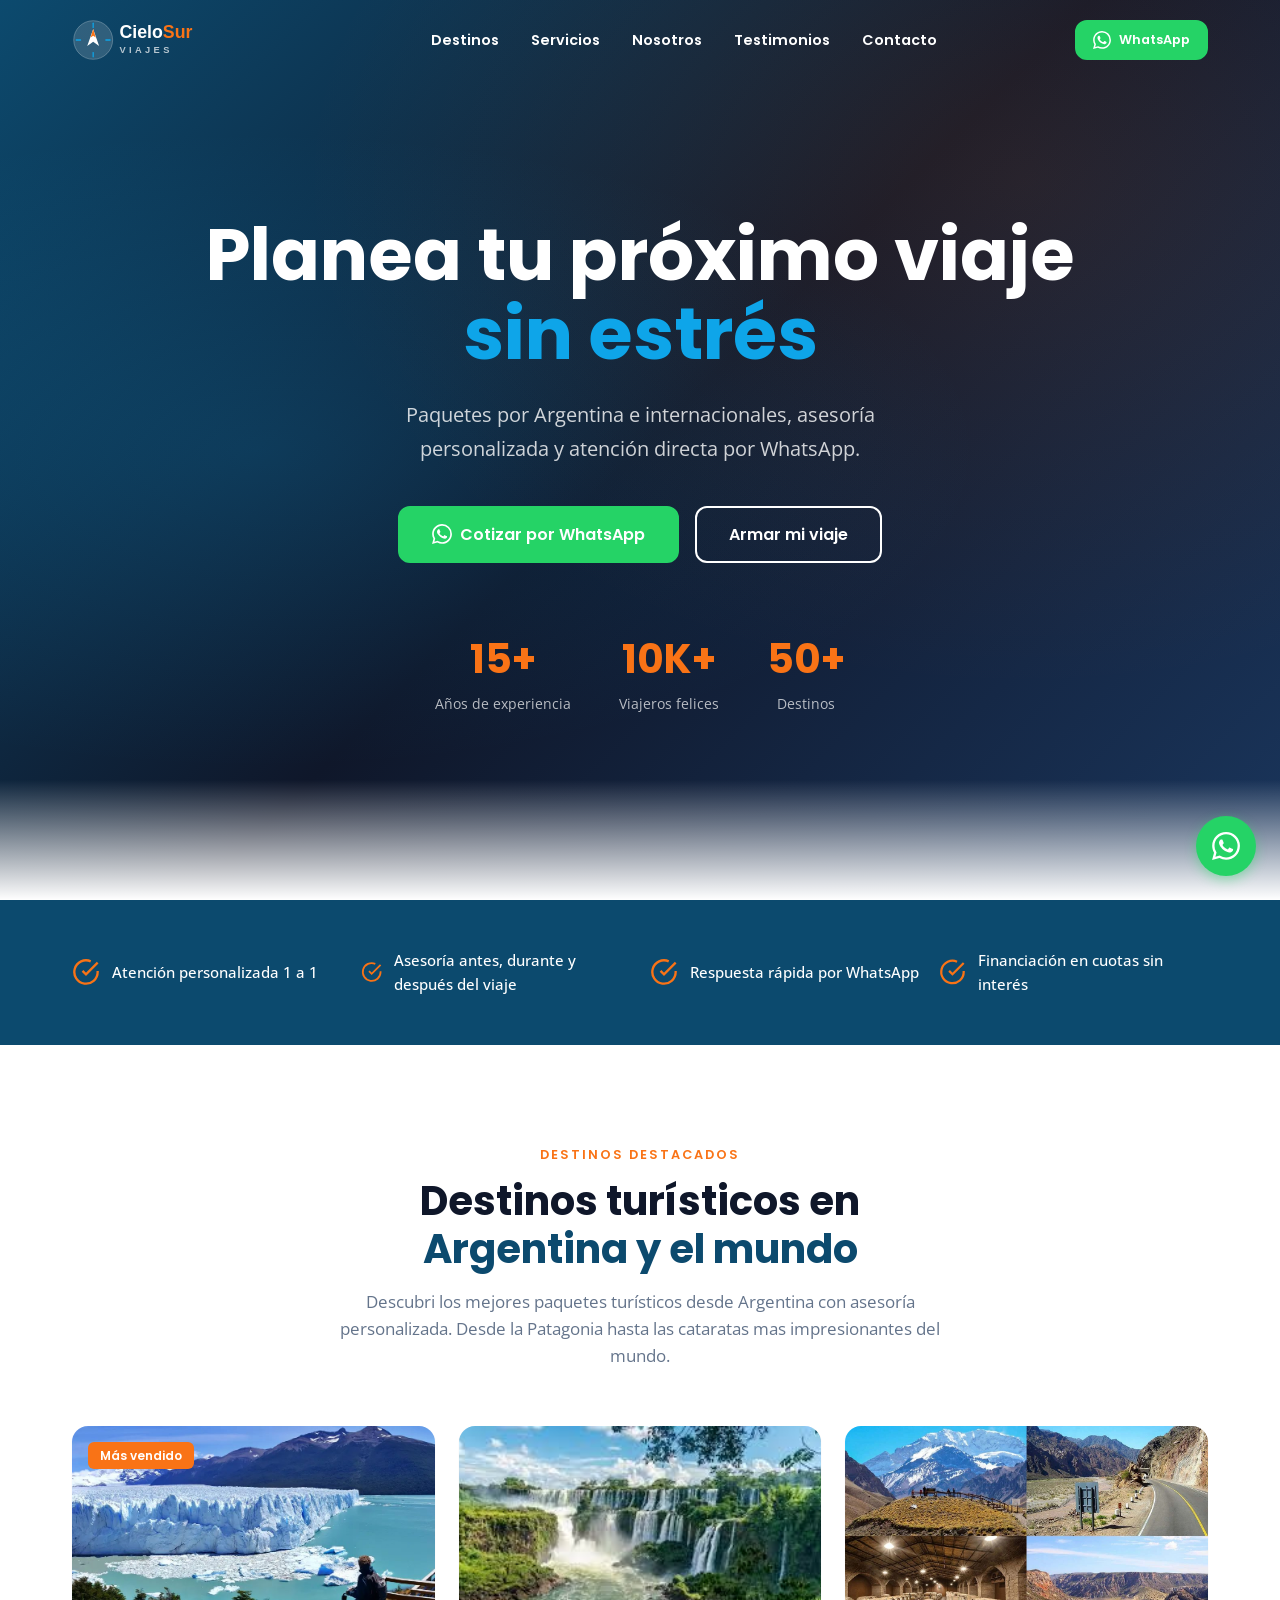
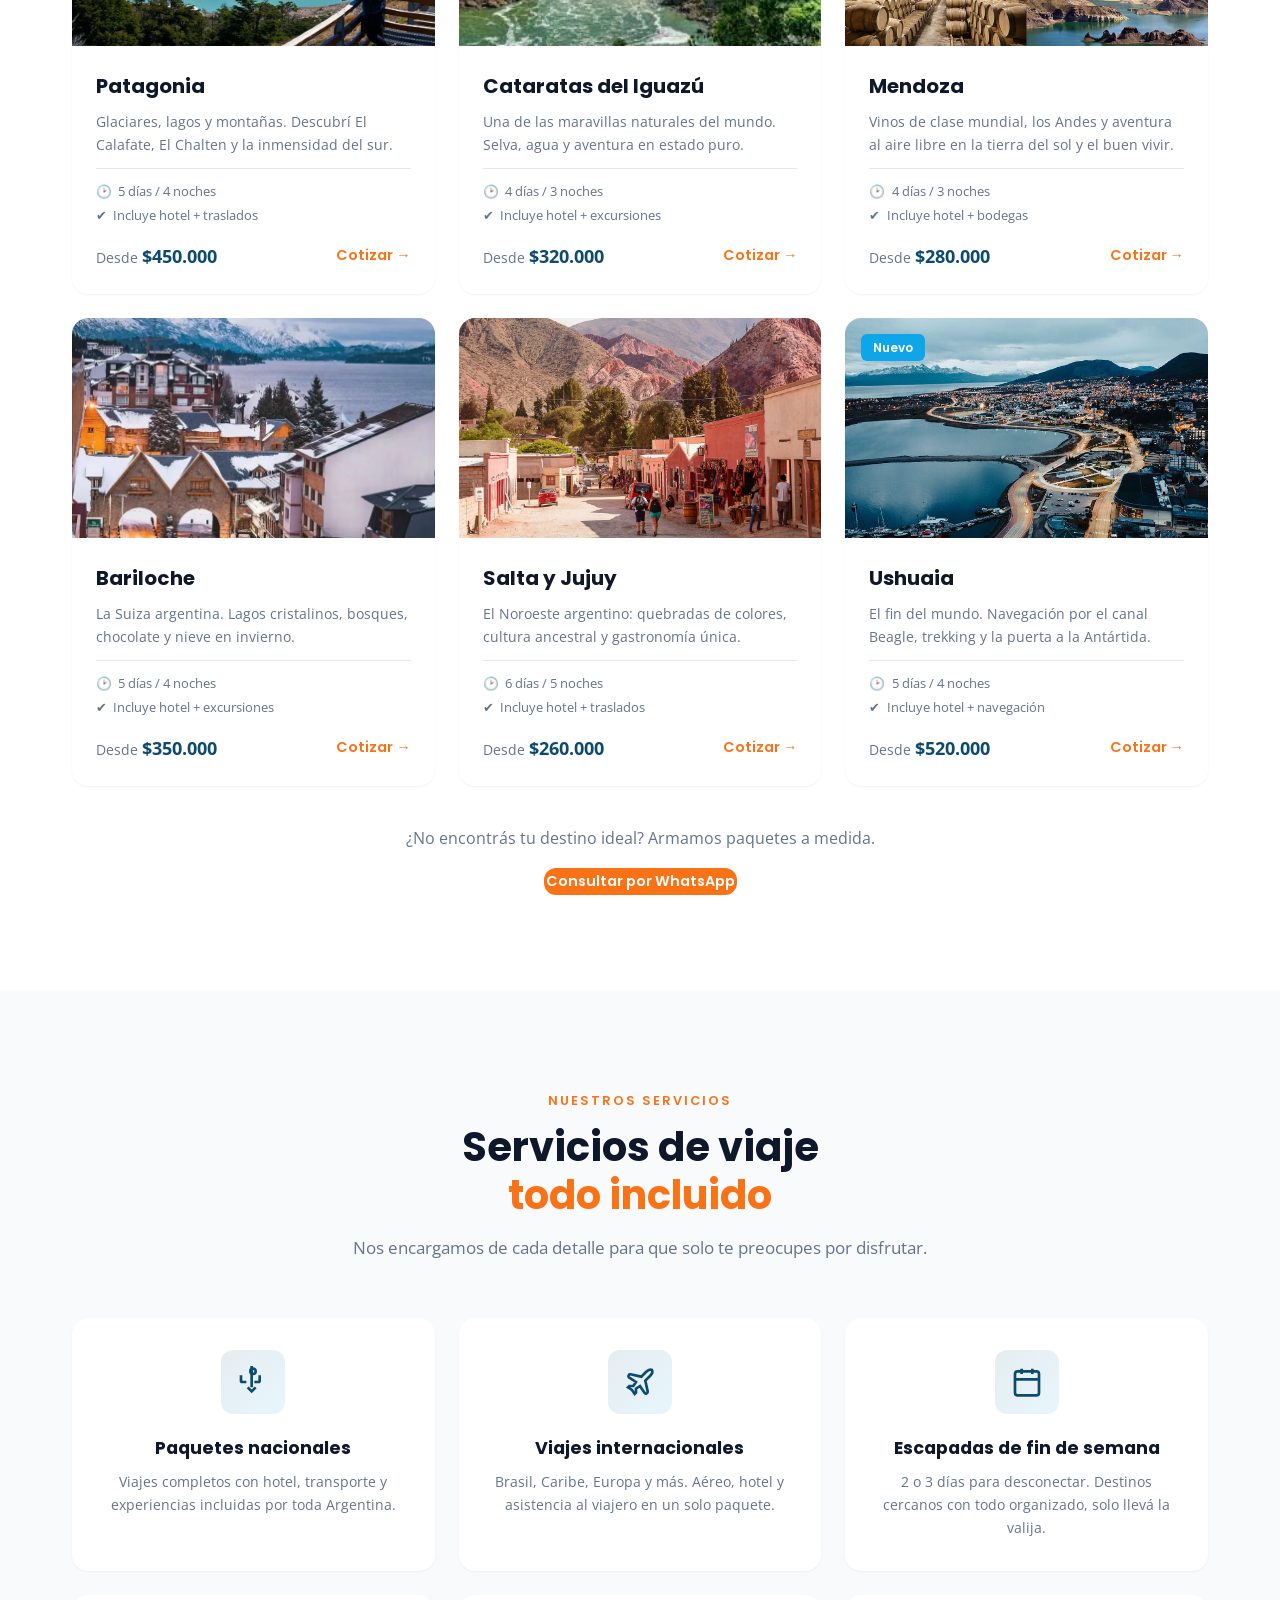
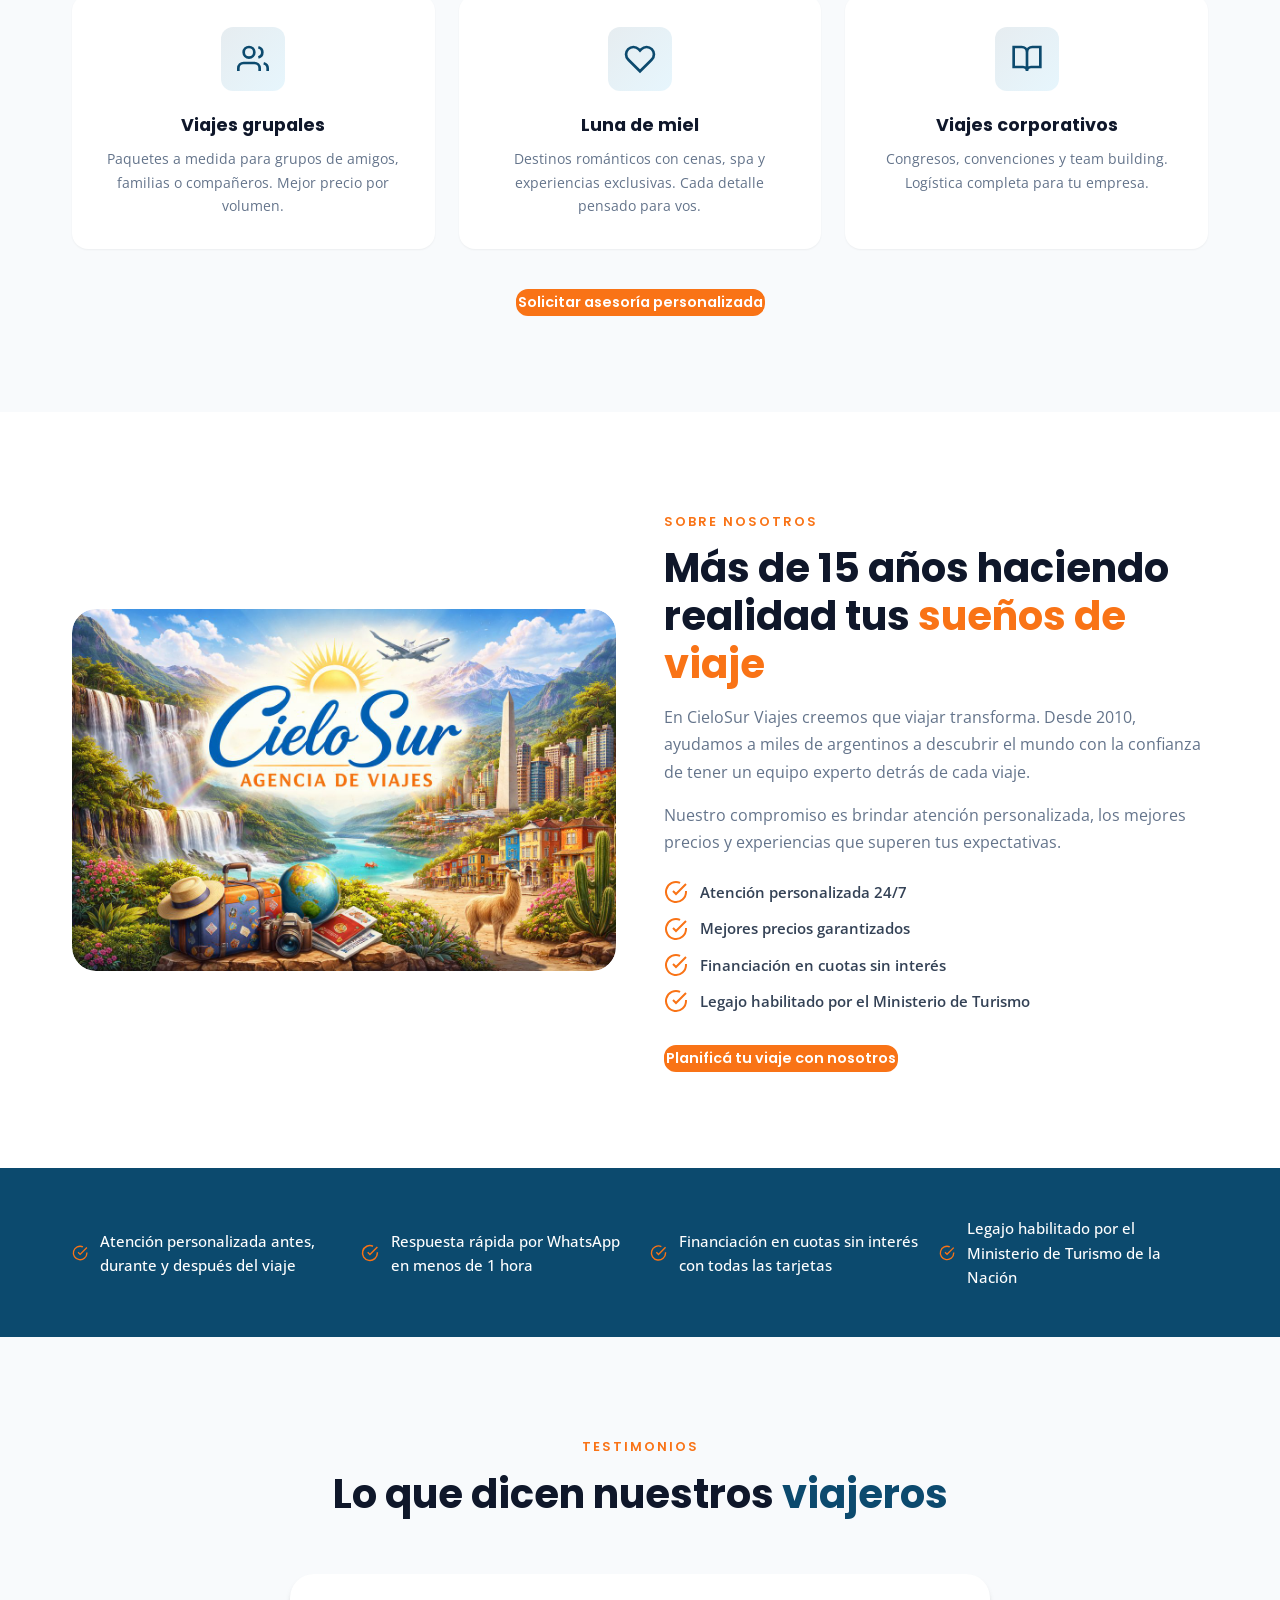
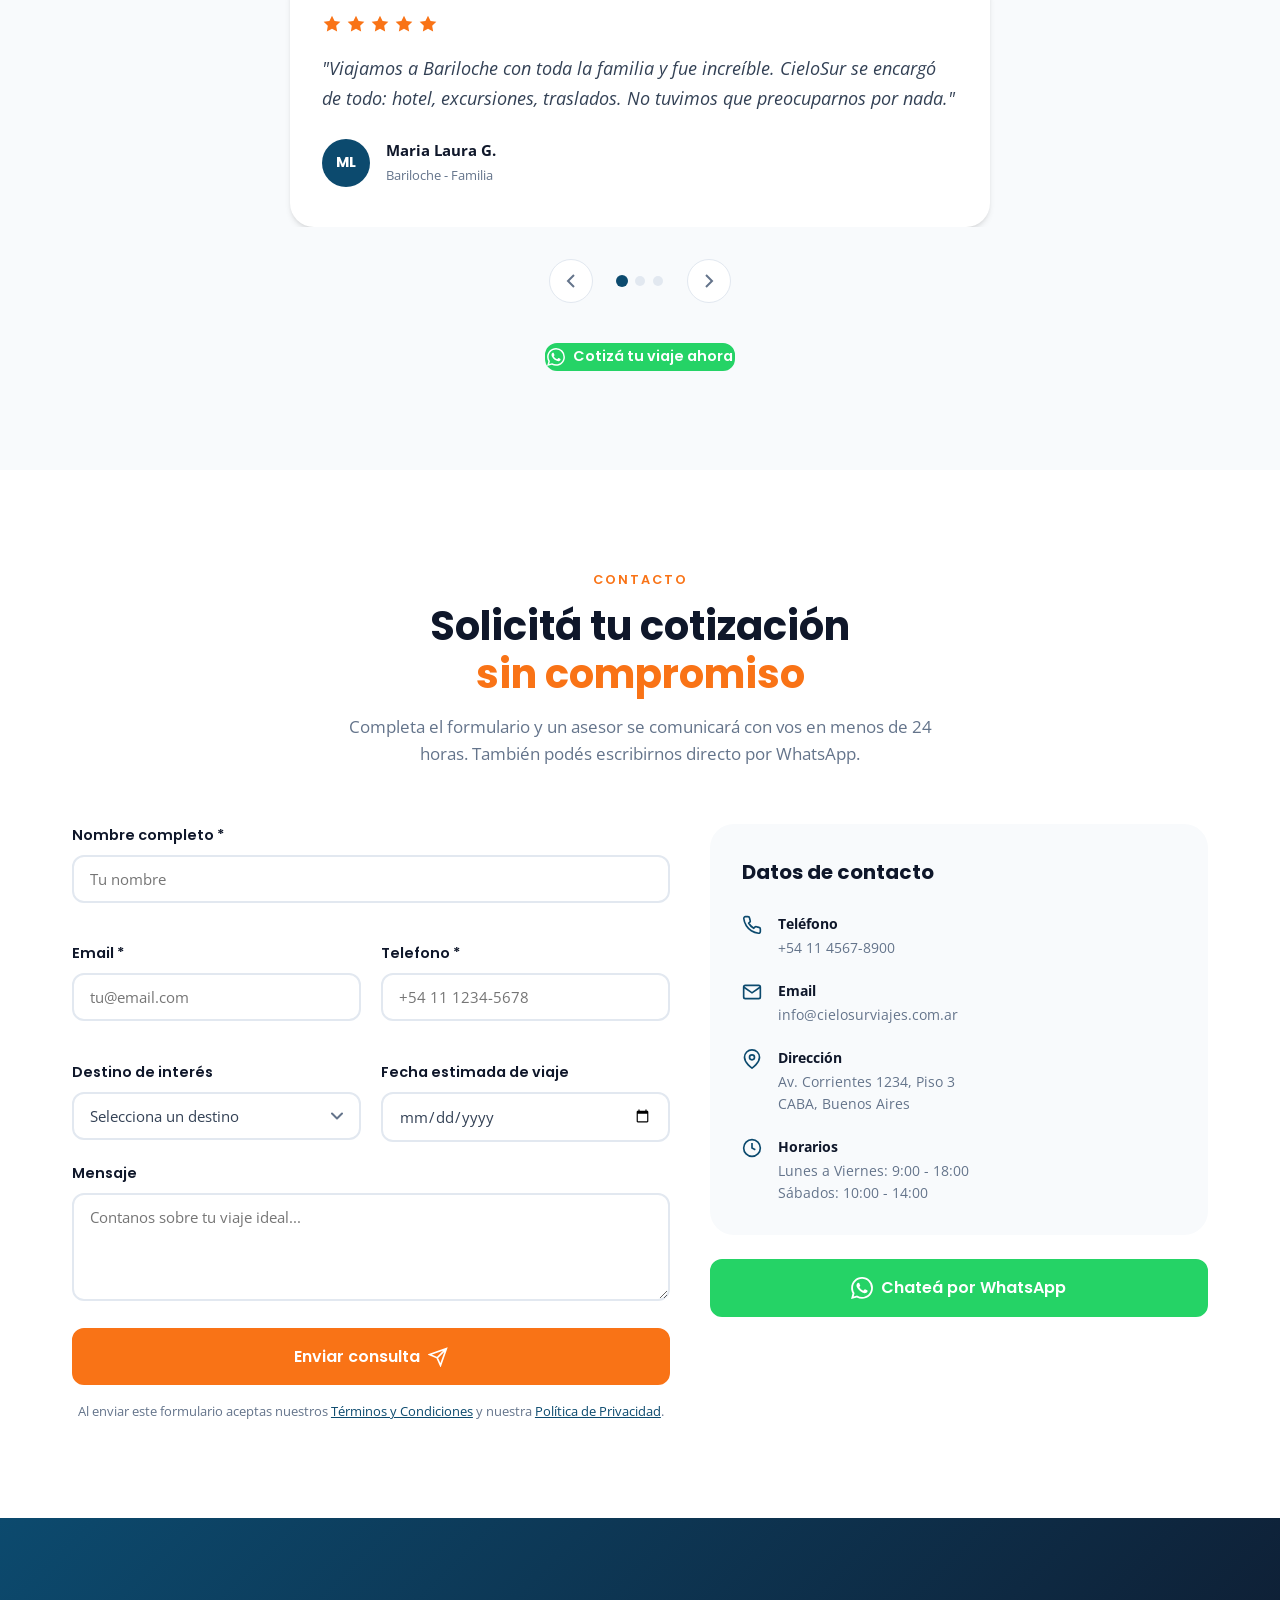
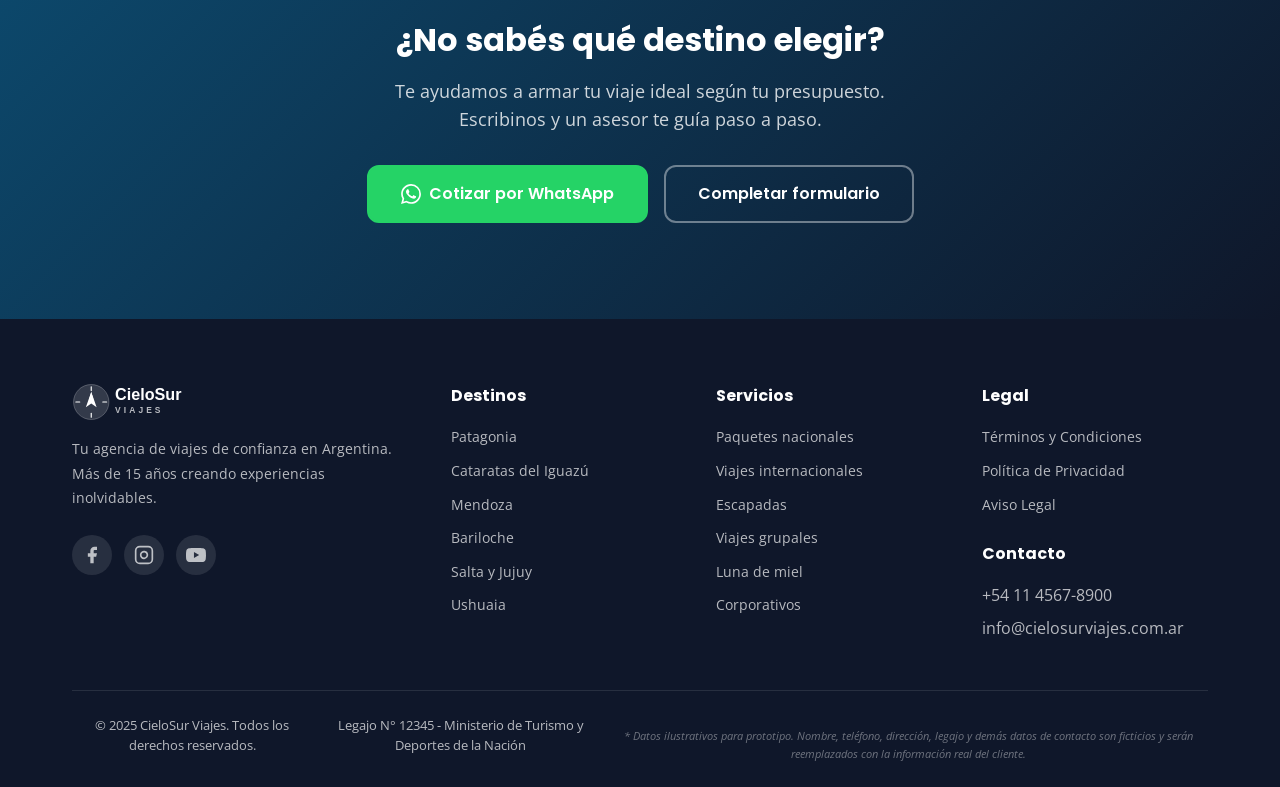
<file: index.html>
<!DOCTYPE html>
<html lang="es">
<head>
  <meta charset="UTF-8">
  <meta name="viewport" content="width=device-width, initial-scale=1.0">
  <meta name="description" content="CieloSur Viajes - Agencia de viajes argentina. Paquetes turísticos por Argentina e internacionales con asesoría personalizada. Patagonia, Iguazu, Mendoza, Bariloche y mas. Cotizá por WhatsApp.">
  <meta name="keywords" content="agencia de viajes argentina, paquetes turísticos, viajes argentina, patagonia, iguazu, bariloche, mendoza, viajes internacionales, luna de miel, viajes corporativos">
  <meta name="author" content="CieloSur Viajes">
  <meta name="robots" content="index, follow">

  <!-- Open Graph -->
  <meta property="og:title" content="CieloSur Viajes | Paquetes turísticos por Argentina e internacionales">
  <meta property="og:description" content="Agencia de viajes argentina con asesoría personalizada. Paquetes nacionales e internacionales, luna de miel, viajes grupales y corporativos. Cotizá por WhatsApp.">
  <meta property="og:type" content="website">
  <meta property="og:locale" content="es_AR">

  <!-- Favicon -->
  <link rel="icon" type="image/svg+xml" href="assets/favicon.svg">

  <title>CieloSur Viajes | Paquetes turísticos por Argentina e internacionales</title>

  <!-- Fonts -->
  <link rel="preconnect" href="https://fonts.googleapis.com">
  <link rel="preconnect" href="https://fonts.gstatic.com" crossorigin>
  <link href="https://fonts.googleapis.com/css2?family=Open+Sans:wght@400;600&family=Poppins:wght@600;700&display=swap" rel="stylesheet">

  <link rel="stylesheet" href="css/styles.css">

  <!-- Schema.org -->
  <script type="application/ld+json">
  {
    "@context": "https://schema.org",
    "@type": "TravelAgency",
    "name": "CieloSur Viajes",
    "description": "Agencia de viajes argentina especializada en destinos nacionales e internacionales",
    "url": "https://cielosurviajes.com.ar",
    "telephone": "+541145678900",
    "address": {
      "@type": "PostalAddress",
      "streetAddress": "Av. Corrientes 1234",
      "addressLocality": "Buenos Aires",
      "addressRegion": "CABA",
      "postalCode": "C1043",
      "addressCountry": "AR"
    },
    "areaServed": "AR",
    "priceRange": "$$"
  }
  </script>
</head>
<body>

  <!-- Header -->
  <header class="header" id="header">
    <div class="container header__inner">
      <a href="#" class="header__logo" aria-label="CieloSur Viajes - Inicio">
        <img src="assets/logo-light.svg" alt="CieloSur Viajes" class="header__logo-light" width="220" height="48">
        <img src="assets/logo.svg" alt="CieloSur Viajes" class="header__logo-dark" width="220" height="48">
      </a>
      <nav class="header__nav" id="nav" aria-label="Navegación principal">
        <ul class="header__nav-list">
          <li><a href="#destinos" class="header__nav-link">Destinos</a></li>
          <li><a href="#servicios" class="header__nav-link">Servicios</a></li>
          <li><a href="#nosotros" class="header__nav-link">Nosotros</a></li>
          <li><a href="#testimonios" class="header__nav-link">Testimonios</a></li>
          <li><a href="#contacto" class="header__nav-link">Contacto</a></li>
        </ul>
      </nav>
      <a href="https://wa.me/5491145678900?text=Hola%2C%20quiero%20informaci%C3%B3n%20sobre%20un%20viaje%20%E2%9C%88%EF%B8%8F" class="btn btn--sm btn--whatsapp header__cta" target="_blank" rel="noopener">
        <svg width="18" height="18" viewBox="0 0 24 24" fill="currentColor"><path d="M17.472 14.382c-.297-.149-1.758-.867-2.03-.967-.273-.099-.471-.148-.67.15-.197.297-.767.966-.94 1.164-.173.199-.347.223-.644.075-.297-.15-1.255-.463-2.39-1.475-.883-.788-1.48-1.761-1.653-2.059-.173-.297-.018-.458.13-.606.134-.133.298-.347.446-.52.149-.174.198-.298.298-.497.099-.198.05-.371-.025-.52-.075-.149-.669-1.612-.916-2.207-.242-.579-.487-.5-.669-.51-.173-.008-.371-.01-.57-.01-.198 0-.52.074-.792.372-.272.297-1.04 1.016-1.04 2.479 0 1.462 1.065 2.875 1.213 3.074.149.198 2.096 3.2 5.077 4.487.709.306 1.262.489 1.694.625.712.227 1.36.195 1.871.118.571-.085 1.758-.719 2.006-1.413.248-.694.248-1.289.173-1.413-.074-.124-.272-.198-.57-.347m-5.421 7.403h-.004a9.87 9.87 0 01-5.031-1.378l-.361-.214-3.741.982.998-3.648-.235-.374a9.86 9.86 0 01-1.51-5.26c.001-5.45 4.436-9.884 9.888-9.884 2.64 0 5.122 1.03 6.988 2.898a9.825 9.825 0 012.893 6.994c-.003 5.45-4.437 9.884-9.885 9.884m8.413-18.297A11.815 11.815 0 0012.05 0C5.495 0 .16 5.335.157 11.892c0 2.096.547 4.142 1.588 5.945L.057 24l6.305-1.654a11.882 11.882 0 005.683 1.448h.005c6.554 0 11.89-5.335 11.893-11.893a11.821 11.821 0 00-3.48-8.413z"/></svg>
        WhatsApp
      </a>
      <button class="header__hamburger" id="hamburger" aria-label="Abrir menú" aria-expanded="false">
        <span></span><span></span><span></span>
      </button>
    </div>
  </header>

  <main>
    <!-- Hero -->
    <section class="hero" id="hero">
      <div class="hero__bg"></div>
      <div class="container hero__content">
        <h1 class="hero__title">Planea tu próximo viaje<br><span class="text-accent">sin estrés</span></h1>
        <p class="hero__subtitle">Paquetes por Argentina e internacionales, asesoría personalizada y atención directa por WhatsApp.</p>
        <div class="hero__actions">
          <a href="https://wa.me/5491145678900?text=Hola%2C%20quiero%20informaci%C3%B3n%20sobre%20un%20viaje%20%E2%9C%88%EF%B8%8F" class="btn btn--whatsapp btn--lg" target="_blank" rel="noopener">
            <svg width="20" height="20" viewBox="0 0 24 24" fill="currentColor"><path d="M17.472 14.382c-.297-.149-1.758-.867-2.03-.967-.273-.099-.471-.148-.67.15-.197.297-.767.966-.94 1.164-.173.199-.347.223-.644.075-.297-.15-1.255-.463-2.39-1.475-.883-.788-1.48-1.761-1.653-2.059-.173-.297-.018-.458.13-.606.134-.133.298-.347.446-.52.149-.174.198-.298.298-.497.099-.198.05-.371-.025-.52-.075-.149-.669-1.612-.916-2.207-.242-.579-.487-.5-.669-.51-.173-.008-.371-.01-.57-.01-.198 0-.52.074-.792.372-.272.297-1.04 1.016-1.04 2.479 0 1.462 1.065 2.875 1.213 3.074.149.198 2.096 3.2 5.077 4.487.709.306 1.262.489 1.694.625.712.227 1.36.195 1.871.118.571-.085 1.758-.719 2.006-1.413.248-.694.248-1.289.173-1.413-.074-.124-.272-.198-.57-.347m-5.421 7.403h-.004a9.87 9.87 0 01-5.031-1.378l-.361-.214-3.741.982.998-3.648-.235-.374a9.86 9.86 0 01-1.51-5.26c.001-5.45 4.436-9.884 9.888-9.884 2.64 0 5.122 1.03 6.988 2.898a9.825 9.825 0 012.893 6.994c-.003 5.45-4.437 9.884-9.885 9.884m8.413-18.297A11.815 11.815 0 0012.05 0C5.495 0 .16 5.335.157 11.892c0 2.096.547 4.142 1.588 5.945L.057 24l6.305-1.654a11.882 11.882 0 005.683 1.448h.005c6.554 0 11.89-5.335 11.893-11.893a11.821 11.821 0 00-3.48-8.413z"/></svg>
            Cotizar por WhatsApp
          </a>
          <a href="#contacto" class="btn btn--outline btn--lg">Armar mi viaje</a>
        </div>
        <div class="hero__stats">
          <div class="hero__stat">
            <span class="hero__stat-number">15+</span>
            <span class="hero__stat-label">Años de experiencia</span>
          </div>
          <div class="hero__stat">
            <span class="hero__stat-number">10K+</span>
            <span class="hero__stat-label">Viajeros felices</span>
          </div>
          <div class="hero__stat">
            <span class="hero__stat-number">50+</span>
            <span class="hero__stat-label">Destinos</span>
          </div>
        </div>
      </div>
    </section>

    <!-- Confianza (debajo del hero) -->
    <section class="confianza">
      <div class="container">
        <div class="confianza__grid">
          <div class="confianza__item" data-animate>
            <svg width="28" height="28" viewBox="0 0 24 24" fill="none" stroke="#F97316" stroke-width="2"><path d="M22 11.08V12a10 10 0 11-5.93-9.14"/><path d="M22 4L12 14.01l-3-3"/></svg>
            <span>Atención personalizada 1 a 1</span>
          </div>
          <div class="confianza__item" data-animate>
            <svg width="28" height="28" viewBox="0 0 24 24" fill="none" stroke="#F97316" stroke-width="2"><path d="M22 11.08V12a10 10 0 11-5.93-9.14"/><path d="M22 4L12 14.01l-3-3"/></svg>
            <span>Asesoría antes, durante y después del viaje</span>
          </div>
          <div class="confianza__item" data-animate>
            <svg width="28" height="28" viewBox="0 0 24 24" fill="none" stroke="#F97316" stroke-width="2"><path d="M22 11.08V12a10 10 0 11-5.93-9.14"/><path d="M22 4L12 14.01l-3-3"/></svg>
            <span>Respuesta rápida por WhatsApp</span>
          </div>
          <div class="confianza__item" data-animate>
            <svg width="28" height="28" viewBox="0 0 24 24" fill="none" stroke="#F97316" stroke-width="2"><path d="M22 11.08V12a10 10 0 11-5.93-9.14"/><path d="M22 4L12 14.01l-3-3"/></svg>
            <span>Financiación en cuotas sin interés</span>
          </div>
        </div>
      </div>
    </section>

    <!-- Destinos -->
    <section class="section destinos" id="destinos">
      <div class="container">
        <div class="section__header">
          <span class="section__tag">Destinos destacados</span>
          <h2 class="section__title">Destinos turísticos en<br><span class="text-primary">Argentina y el mundo</span></h2>
          <p class="section__subtitle">Descubri los mejores paquetes turísticos desde Argentina con asesoría personalizada. Desde la Patagonia hasta las cataratas mas impresionantes del mundo.</p>
        </div>
        <div class="destinos__grid">

          <article class="destino-card" data-animate>
            <div class="destino-card__image">
              <img src="assets/images/patagonia.jpg" alt="Glaciar Perito Moreno en la Patagonia argentina" class="destino-card__img" loading="lazy">
              <span class="destino-card__badge">Más vendido</span>
            </div>
            <div class="destino-card__content">
              <h3 class="destino-card__title">Patagonia</h3>
              <p class="destino-card__desc">Glaciares, lagos y montañas. Descubrí El Calafate, El Chalten y la inmensidad del sur.</p>
              <div class="destino-card__details">
                <span>5 días / 4 noches</span>
                <span>Incluye hotel + traslados</span>
              </div>
              <div class="destino-card__footer">
                <span class="destino-card__price">Desde <strong>$450.000</strong></span>
                <a href="https://wa.me/5491145678900?text=Hola%2C%20quiero%20informaci%C3%B3n%20sobre%20el%20paquete%20a%20Patagonia%20%E2%9C%88%EF%B8%8F" class="destino-card__link" target="_blank" rel="noopener">Cotizar →</a>
              </div>
            </div>
          </article>

          <article class="destino-card" data-animate>
            <div class="destino-card__image">
              <img src="assets/images/iguazu.jpg" alt="Cataratas del Iguazú, maravilla natural del mundo" class="destino-card__img" loading="lazy">
            </div>
            <div class="destino-card__content">
              <h3 class="destino-card__title">Cataratas del Iguazú</h3>
              <p class="destino-card__desc">Una de las maravillas naturales del mundo. Selva, agua y aventura en estado puro.</p>
              <div class="destino-card__details">
                <span>4 días / 3 noches</span>
                <span>Incluye hotel + excursiones</span>
              </div>
              <div class="destino-card__footer">
                <span class="destino-card__price">Desde <strong>$320.000</strong></span>
                <a href="https://wa.me/5491145678900?text=Hola%2C%20quiero%20informaci%C3%B3n%20sobre%20el%20paquete%20a%20Iguaz%C3%BA%20%E2%9C%88%EF%B8%8F" class="destino-card__link" target="_blank" rel="noopener">Cotizar →</a>
              </div>
            </div>
          </article>

          <article class="destino-card" data-animate>
            <div class="destino-card__image">
              <img src="assets/images/mendoza.jpg" alt="Mendoza: los Andes, bodegas y paisajes" class="destino-card__img" loading="lazy">
            </div>
            <div class="destino-card__content">
              <h3 class="destino-card__title">Mendoza</h3>
              <p class="destino-card__desc">Vinos de clase mundial, los Andes y aventura al aire libre en la tierra del sol y el buen vivir.</p>
              <div class="destino-card__details">
                <span>4 días / 3 noches</span>
                <span>Incluye hotel + bodegas</span>
              </div>
              <div class="destino-card__footer">
                <span class="destino-card__price">Desde <strong>$280.000</strong></span>
                <a href="https://wa.me/5491145678900?text=Hola%2C%20quiero%20informaci%C3%B3n%20sobre%20el%20paquete%20a%20Mendoza%20%E2%9C%88%EF%B8%8F" class="destino-card__link" target="_blank" rel="noopener">Cotizar →</a>
              </div>
            </div>
          </article>

          <article class="destino-card" data-animate>
            <div class="destino-card__image">
              <img src="assets/images/bariloche.jpg" alt="Bariloche nevado, la Suiza argentina" class="destino-card__img" loading="lazy">
            </div>
            <div class="destino-card__content">
              <h3 class="destino-card__title">Bariloche</h3>
              <p class="destino-card__desc">La Suiza argentina. Lagos cristalinos, bosques, chocolate y nieve en invierno.</p>
              <div class="destino-card__details">
                <span>5 días / 4 noches</span>
                <span>Incluye hotel + excursiones</span>
              </div>
              <div class="destino-card__footer">
                <span class="destino-card__price">Desde <strong>$350.000</strong></span>
                <a href="https://wa.me/5491145678900?text=Hola%2C%20quiero%20informaci%C3%B3n%20sobre%20el%20paquete%20a%20Bariloche%20%E2%9C%88%EF%B8%8F" class="destino-card__link" target="_blank" rel="noopener">Cotizar →</a>
              </div>
            </div>
          </article>

          <article class="destino-card" data-animate>
            <div class="destino-card__image">
              <img src="assets/images/salta-jujuy.jpg" alt="Purmamarca y la Quebrada de Humahuaca en Jujuy" class="destino-card__img" loading="lazy">
            </div>
            <div class="destino-card__content">
              <h3 class="destino-card__title">Salta y Jujuy</h3>
              <p class="destino-card__desc">El Noroeste argentino: quebradas de colores, cultura ancestral y gastronomía única.</p>
              <div class="destino-card__details">
                <span>6 días / 5 noches</span>
                <span>Incluye hotel + traslados</span>
              </div>
              <div class="destino-card__footer">
                <span class="destino-card__price">Desde <strong>$260.000</strong></span>
                <a href="https://wa.me/5491145678900?text=Hola%2C%20quiero%20informaci%C3%B3n%20sobre%20el%20paquete%20a%20Salta%20y%20Jujuy%20%E2%9C%88%EF%B8%8F" class="destino-card__link" target="_blank" rel="noopener">Cotizar →</a>
              </div>
            </div>
          </article>

          <article class="destino-card" data-animate>
            <div class="destino-card__image">
              <img src="assets/images/ushuaia.jpg" alt="Vista aérea de Ushuaia, el fin del mundo" class="destino-card__img" loading="lazy">
              <span class="destino-card__badge destino-card__badge--new">Nuevo</span>
            </div>
            <div class="destino-card__content">
              <h3 class="destino-card__title">Ushuaia</h3>
              <p class="destino-card__desc">El fin del mundo. Navegación por el canal Beagle, trekking y la puerta a la Antártida.</p>
              <div class="destino-card__details">
                <span>5 días / 4 noches</span>
                <span>Incluye hotel + navegación</span>
              </div>
              <div class="destino-card__footer">
                <span class="destino-card__price">Desde <strong>$520.000</strong></span>
                <a href="https://wa.me/5491145678900?text=Hola%2C%20quiero%20informaci%C3%B3n%20sobre%20el%20paquete%20a%20Ushuaia%20%E2%9C%88%EF%B8%8F" class="destino-card__link" target="_blank" rel="noopener">Cotizar →</a>
              </div>
            </div>
          </article>

        </div>
        <div class="section__cta">
          <p class="section__cta-text">¿No encontrás tu destino ideal? Armamos paquetes a medida.</p>
          <a href="https://wa.me/5491145678900?text=Hola%2C%20quiero%20un%20paquete%20a%20medida%20%E2%9C%88%EF%B8%8F" class="btn btn--primary" target="_blank" rel="noopener">Consultar por WhatsApp</a>
        </div>
      </div>
    </section>

    <!-- Servicios -->
    <section class="section section--alt servicios" id="servicios">
      <div class="container">
        <div class="section__header">
          <span class="section__tag">Nuestros servicios</span>
          <h2 class="section__title">Servicios de viaje<br><span class="text-secondary">todo incluido</span></h2>
          <p class="section__subtitle">Nos encargamos de cada detalle para que solo te preocupes por disfrutar.</p>
        </div>
        <div class="servicios__grid">

          <div class="servicio-card" data-animate>
            <div class="servicio-card__icon">
              <svg width="32" height="32" viewBox="0 0 24 24" fill="none" stroke="currentColor" stroke-width="2"><path d="M3 7v4a1 1 0 001 1h3m10-5v4a1 1 0 01-1 1h-3m-5 4l3 3 3-3m-3-18v18"/><circle cx="12" cy="4" r="2"/></svg>
            </div>
            <h3 class="servicio-card__title">Paquetes nacionales</h3>
            <p class="servicio-card__desc">Viajes completos con hotel, transporte y experiencias incluidas por toda Argentina.</p>
          </div>

          <div class="servicio-card" data-animate>
            <div class="servicio-card__icon">
              <svg width="32" height="32" viewBox="0 0 24 24" fill="none" stroke="currentColor" stroke-width="2"><path d="M17.8 19.2 16 11l3.5-3.5C21 6 21.5 4 21 3c-1-.5-3 0-4.5 1.5L13 8 4.8 6.2c-.5-.1-.9.1-1.1.5l-.3.5c-.2.5-.1 1 .3 1.3L9 12l-2 3H4l-1 1 3 2 2 3 1-1v-3l3-2 3.5 5.3c.3.4.8.5 1.3.3l.5-.2c.4-.3.6-.7.5-1.2z"/></svg>
            </div>
            <h3 class="servicio-card__title">Viajes internacionales</h3>
            <p class="servicio-card__desc">Brasil, Caribe, Europa y más. Aéreo, hotel y asistencia al viajero en un solo paquete.</p>
          </div>

          <div class="servicio-card" data-animate>
            <div class="servicio-card__icon">
              <svg width="32" height="32" viewBox="0 0 24 24" fill="none" stroke="currentColor" stroke-width="2"><rect x="3" y="4" width="18" height="18" rx="2"/><path d="M16 2v4M8 2v4M3 10h18M8 14h.01M12 14h.01M16 14h.01M8 18h.01M12 18h.01"/></svg>
            </div>
            <h3 class="servicio-card__title">Escapadas de fin de semana</h3>
            <p class="servicio-card__desc">2 o 3 días para desconectar. Destinos cercanos con todo organizado, solo llevá la valija.</p>
          </div>

          <div class="servicio-card" data-animate>
            <div class="servicio-card__icon">
              <svg width="32" height="32" viewBox="0 0 24 24" fill="none" stroke="currentColor" stroke-width="2"><path d="M17 21v-2a4 4 0 00-4-4H5a4 4 0 00-4 4v2"/><circle cx="9" cy="7" r="4"/><path d="M23 21v-2a4 4 0 00-3-3.87M16 3.13a4 4 0 010 7.75"/></svg>
            </div>
            <h3 class="servicio-card__title">Viajes grupales</h3>
            <p class="servicio-card__desc">Paquetes a medida para grupos de amigos, familias o compañeros. Mejor precio por volumen.</p>
          </div>

          <div class="servicio-card" data-animate>
            <div class="servicio-card__icon">
              <svg width="32" height="32" viewBox="0 0 24 24" fill="none" stroke="currentColor" stroke-width="2"><path d="M20.84 4.61a5.5 5.5 0 00-7.78 0L12 5.67l-1.06-1.06a5.5 5.5 0 00-7.78 7.78l1.06 1.06L12 21.23l7.78-7.78 1.06-1.06a5.5 5.5 0 000-7.78z"/></svg>
            </div>
            <h3 class="servicio-card__title">Luna de miel</h3>
            <p class="servicio-card__desc">Destinos románticos con cenas, spa y experiencias exclusivas. Cada detalle pensado para vos.</p>
          </div>

          <div class="servicio-card" data-animate>
            <div class="servicio-card__icon">
              <svg width="32" height="32" viewBox="0 0 24 24" fill="none" stroke="currentColor" stroke-width="2"><path d="M2 3h6a4 4 0 014 4v14a3 3 0 00-3-3H2zM22 3h-6a4 4 0 00-4 4v14a3 3 0 013-3h7z"/></svg>
            </div>
            <h3 class="servicio-card__title">Viajes corporativos</h3>
            <p class="servicio-card__desc">Congresos, convenciones y team building. Logística completa para tu empresa.</p>
          </div>

        </div>
        <div class="section__cta">
          <a href="#contacto" class="btn btn--secondary">Solicitar asesoría personalizada</a>
        </div>
      </div>
    </section>

    <!-- Nosotros -->
    <section class="section nosotros" id="nosotros">
      <div class="container nosotros__inner">
        <div class="nosotros__image" data-animate>
          <div class="nosotros__image-placeholder">
            <img src="assets/images/hero-cielosur.jpg" alt="CieloSur Viajes - Agencia de viajes argentina" loading="lazy">
          </div>
        </div>
        <div class="nosotros__content" data-animate>
          <span class="section__tag">Sobre nosotros</span>
          <h2 class="section__title section__title--left">Más de 15 años haciendo<br>realidad tus <span class="text-secondary">sueños de viaje</span></h2>
          <p class="nosotros__text">En CieloSur Viajes creemos que viajar transforma. Desde 2010, ayudamos a miles de argentinos a descubrir el mundo con la confianza de tener un equipo experto detrás de cada viaje.</p>
          <p class="nosotros__text">Nuestro compromiso es brindar atención personalizada, los mejores precios y experiencias que superen tus expectativas.</p>
          <div class="nosotros__features">
            <div class="nosotros__feature">
              <svg width="24" height="24" viewBox="0 0 24 24" fill="none" stroke="#F97316" stroke-width="2"><path d="M22 11.08V12a10 10 0 11-5.93-9.14"/><path d="M22 4L12 14.01l-3-3"/></svg>
              <span>Atención personalizada 24/7</span>
            </div>
            <div class="nosotros__feature">
              <svg width="24" height="24" viewBox="0 0 24 24" fill="none" stroke="#F97316" stroke-width="2"><path d="M22 11.08V12a10 10 0 11-5.93-9.14"/><path d="M22 4L12 14.01l-3-3"/></svg>
              <span>Mejores precios garantizados</span>
            </div>
            <div class="nosotros__feature">
              <svg width="24" height="24" viewBox="0 0 24 24" fill="none" stroke="#F97316" stroke-width="2"><path d="M22 11.08V12a10 10 0 11-5.93-9.14"/><path d="M22 4L12 14.01l-3-3"/></svg>
              <span>Financiación en cuotas sin interés</span>
            </div>
            <div class="nosotros__feature">
              <svg width="24" height="24" viewBox="0 0 24 24" fill="none" stroke="#F97316" stroke-width="2"><path d="M22 11.08V12a10 10 0 11-5.93-9.14"/><path d="M22 4L12 14.01l-3-3"/></svg>
              <span>Legajo habilitado por el Ministerio de Turismo</span>
            </div>
          </div>
          <a href="#contacto" class="btn btn--primary nosotros__cta">Planificá tu viaje con nosotros</a>
        </div>
      </div>
    </section>

    <!-- Confianza (barra entre nosotros y testimonios) -->
    <section class="confianza">
      <div class="container">
        <div class="confianza__grid">
          <div class="confianza__item" data-animate>
            <svg width="28" height="28" viewBox="0 0 24 24" fill="none" stroke="#F97316" stroke-width="2"><path d="M22 11.08V12a10 10 0 11-5.93-9.14"/><path d="M22 4L12 14.01l-3-3"/></svg>
            <span>Atención personalizada antes, durante y después del viaje</span>
          </div>
          <div class="confianza__item" data-animate>
            <svg width="28" height="28" viewBox="0 0 24 24" fill="none" stroke="#F97316" stroke-width="2"><path d="M22 11.08V12a10 10 0 11-5.93-9.14"/><path d="M22 4L12 14.01l-3-3"/></svg>
            <span>Respuesta rápida por WhatsApp en menos de 1 hora</span>
          </div>
          <div class="confianza__item" data-animate>
            <svg width="28" height="28" viewBox="0 0 24 24" fill="none" stroke="#F97316" stroke-width="2"><path d="M22 11.08V12a10 10 0 11-5.93-9.14"/><path d="M22 4L12 14.01l-3-3"/></svg>
            <span>Financiación en cuotas sin interés con todas las tarjetas</span>
          </div>
          <div class="confianza__item" data-animate>
            <svg width="28" height="28" viewBox="0 0 24 24" fill="none" stroke="#F97316" stroke-width="2"><path d="M22 11.08V12a10 10 0 11-5.93-9.14"/><path d="M22 4L12 14.01l-3-3"/></svg>
            <span>Legajo habilitado por el Ministerio de Turismo de la Nación</span>
          </div>
        </div>
      </div>
    </section>

    <!-- Testimonios -->
    <section class="section section--alt testimonios" id="testimonios">
      <div class="container">
        <div class="section__header">
          <span class="section__tag">Testimonios</span>
          <h2 class="section__title">Lo que dicen nuestros <span class="text-primary">viajeros</span></h2>
        </div>
        <div class="testimonios__carousel" id="testimonios-carousel">
          <div class="testimonios__track">

            <div class="testimonio-card active">
              <div class="testimonio-card__stars">
                <svg width="20" height="20" viewBox="0 0 24 24" fill="#F97316"><path d="M12 2l3.09 6.26L22 9.27l-5 4.87 1.18 6.88L12 17.77l-6.18 3.25L7 14.14 2 9.27l6.91-1.01L12 2z"/></svg>
                <svg width="20" height="20" viewBox="0 0 24 24" fill="#F97316"><path d="M12 2l3.09 6.26L22 9.27l-5 4.87 1.18 6.88L12 17.77l-6.18 3.25L7 14.14 2 9.27l6.91-1.01L12 2z"/></svg>
                <svg width="20" height="20" viewBox="0 0 24 24" fill="#F97316"><path d="M12 2l3.09 6.26L22 9.27l-5 4.87 1.18 6.88L12 17.77l-6.18 3.25L7 14.14 2 9.27l6.91-1.01L12 2z"/></svg>
                <svg width="20" height="20" viewBox="0 0 24 24" fill="#F97316"><path d="M12 2l3.09 6.26L22 9.27l-5 4.87 1.18 6.88L12 17.77l-6.18 3.25L7 14.14 2 9.27l6.91-1.01L12 2z"/></svg>
                <svg width="20" height="20" viewBox="0 0 24 24" fill="#F97316"><path d="M12 2l3.09 6.26L22 9.27l-5 4.87 1.18 6.88L12 17.77l-6.18 3.25L7 14.14 2 9.27l6.91-1.01L12 2z"/></svg>
              </div>
              <p class="testimonio-card__text">"Viajamos a Bariloche con toda la familia y fue increíble. CieloSur se encargó de todo: hotel, excursiones, traslados. No tuvimos que preocuparnos por nada."</p>
              <div class="testimonio-card__author">
                <div class="testimonio-card__avatar">ML</div>
                <div>
                  <strong class="testimonio-card__name">Maria Laura G.</strong>
                  <span class="testimonio-card__trip">Bariloche - Familia</span>
                </div>
              </div>
            </div>

            <div class="testimonio-card">
              <div class="testimonio-card__stars">
                <svg width="20" height="20" viewBox="0 0 24 24" fill="#F97316"><path d="M12 2l3.09 6.26L22 9.27l-5 4.87 1.18 6.88L12 17.77l-6.18 3.25L7 14.14 2 9.27l6.91-1.01L12 2z"/></svg>
                <svg width="20" height="20" viewBox="0 0 24 24" fill="#F97316"><path d="M12 2l3.09 6.26L22 9.27l-5 4.87 1.18 6.88L12 17.77l-6.18 3.25L7 14.14 2 9.27l6.91-1.01L12 2z"/></svg>
                <svg width="20" height="20" viewBox="0 0 24 24" fill="#F97316"><path d="M12 2l3.09 6.26L22 9.27l-5 4.87 1.18 6.88L12 17.77l-6.18 3.25L7 14.14 2 9.27l6.91-1.01L12 2z"/></svg>
                <svg width="20" height="20" viewBox="0 0 24 24" fill="#F97316"><path d="M12 2l3.09 6.26L22 9.27l-5 4.87 1.18 6.88L12 17.77l-6.18 3.25L7 14.14 2 9.27l6.91-1.01L12 2z"/></svg>
                <svg width="20" height="20" viewBox="0 0 24 24" fill="#F97316"><path d="M12 2l3.09 6.26L22 9.27l-5 4.87 1.18 6.88L12 17.77l-6.18 3.25L7 14.14 2 9.27l6.91-1.01L12 2z"/></svg>
              </div>
              <p class="testimonio-card__text">"Nuestra luna de miel en Mendoza fue perfecta. Cada detalle estaba cuidado, desde las bodegas hasta el hotel. Gracias CieloSur por hacer de ese viaje algo inolvidable."</p>
              <div class="testimonio-card__author">
                <div class="testimonio-card__avatar">FR</div>
                <div>
                  <strong class="testimonio-card__name">Federico R.</strong>
                  <span class="testimonio-card__trip">Mendoza - Luna de miel</span>
                </div>
              </div>
            </div>

            <div class="testimonio-card">
              <div class="testimonio-card__stars">
                <svg width="20" height="20" viewBox="0 0 24 24" fill="#F97316"><path d="M12 2l3.09 6.26L22 9.27l-5 4.87 1.18 6.88L12 17.77l-6.18 3.25L7 14.14 2 9.27l6.91-1.01L12 2z"/></svg>
                <svg width="20" height="20" viewBox="0 0 24 24" fill="#F97316"><path d="M12 2l3.09 6.26L22 9.27l-5 4.87 1.18 6.88L12 17.77l-6.18 3.25L7 14.14 2 9.27l6.91-1.01L12 2z"/></svg>
                <svg width="20" height="20" viewBox="0 0 24 24" fill="#F97316"><path d="M12 2l3.09 6.26L22 9.27l-5 4.87 1.18 6.88L12 17.77l-6.18 3.25L7 14.14 2 9.27l6.91-1.01L12 2z"/></svg>
                <svg width="20" height="20" viewBox="0 0 24 24" fill="#F97316"><path d="M12 2l3.09 6.26L22 9.27l-5 4.87 1.18 6.88L12 17.77l-6.18 3.25L7 14.14 2 9.27l6.91-1.01L12 2z"/></svg>
                <svg width="20" height="20" viewBox="0 0 24 24" fill="#F97316"><path d="M12 2l3.09 6.26L22 9.27l-5 4.87 1.18 6.88L12 17.77l-6.18 3.25L7 14.14 2 9.27l6.91-1.01L12 2z"/></svg>
              </div>
              <p class="testimonio-card__text">"Organizaron un viaje corporativo para 30 personas a Iguazu y salió impecable. Muy profesionales, puntuales y siempre disponibles ante cualquier consulta."</p>
              <div class="testimonio-card__author">
                <div class="testimonio-card__avatar">CP</div>
                <div>
                  <strong class="testimonio-card__name">Carlos P.</strong>
                  <span class="testimonio-card__trip">Iguazu - Corporativo</span>
                </div>
              </div>
            </div>

          </div>
          <div class="testimonios__controls">
            <button class="testimonios__btn" id="prev-testimonio" aria-label="Testimonio anterior">
              <svg width="24" height="24" viewBox="0 0 24 24" fill="none" stroke="currentColor" stroke-width="2"><path d="M15 18l-6-6 6-6"/></svg>
            </button>
            <div class="testimonios__dots" id="testimonios-dots"></div>
            <button class="testimonios__btn" id="next-testimonio" aria-label="Siguiente testimonio">
              <svg width="24" height="24" viewBox="0 0 24 24" fill="none" stroke="currentColor" stroke-width="2"><path d="M9 18l6-6-6-6"/></svg>
            </button>
          </div>
        </div>
        <div class="section__cta">
          <a href="https://wa.me/5491145678900?text=Hola%2C%20quiero%20informaci%C3%B3n%20sobre%20un%20viaje%20%E2%9C%88%EF%B8%8F" class="btn btn--whatsapp" target="_blank" rel="noopener">
            <svg width="18" height="18" viewBox="0 0 24 24" fill="currentColor"><path d="M17.472 14.382c-.297-.149-1.758-.867-2.03-.967-.273-.099-.471-.148-.67.15-.197.297-.767.966-.94 1.164-.173.199-.347.223-.644.075-.297-.15-1.255-.463-2.39-1.475-.883-.788-1.48-1.761-1.653-2.059-.173-.297-.018-.458.13-.606.134-.133.298-.347.446-.52.149-.174.198-.298.298-.497.099-.198.05-.371-.025-.52-.075-.149-.669-1.612-.916-2.207-.242-.579-.487-.5-.669-.51-.173-.008-.371-.01-.57-.01-.198 0-.52.074-.792.372-.272.297-1.04 1.016-1.04 2.479 0 1.462 1.065 2.875 1.213 3.074.149.198 2.096 3.2 5.077 4.487.709.306 1.262.489 1.694.625.712.227 1.36.195 1.871.118.571-.085 1.758-.719 2.006-1.413.248-.694.248-1.289.173-1.413-.074-.124-.272-.198-.57-.347m-5.421 7.403h-.004a9.87 9.87 0 01-5.031-1.378l-.361-.214-3.741.982.998-3.648-.235-.374a9.86 9.86 0 01-1.51-5.26c.001-5.45 4.436-9.884 9.888-9.884 2.64 0 5.122 1.03 6.988 2.898a9.825 9.825 0 012.893 6.994c-.003 5.45-4.437 9.884-9.885 9.884m8.413-18.297A11.815 11.815 0 0012.05 0C5.495 0 .16 5.335.157 11.892c0 2.096.547 4.142 1.588 5.945L.057 24l6.305-1.654a11.882 11.882 0 005.683 1.448h.005c6.554 0 11.89-5.335 11.893-11.893a11.821 11.821 0 00-3.48-8.413z"/></svg>
            Cotizá tu viaje ahora
          </a>
        </div>
      </div>
    </section>

    <!-- Contacto -->
    <section class="section contacto" id="contacto">
      <div class="container">
        <div class="section__header">
          <span class="section__tag">Contacto</span>
          <h2 class="section__title">Solicitá tu cotización<br><span class="text-secondary">sin compromiso</span></h2>
          <p class="section__subtitle">Completa el formulario y un asesor se comunicará con vos en menos de 24 horas. También podés escribirnos directo por WhatsApp.</p>
        </div>
        <div class="contacto__inner">
          <form class="contacto__form" id="contact-form" novalidate>
            <div class="form-group">
              <label for="nombre" class="form-label">Nombre completo *</label>
              <input type="text" id="nombre" name="nombre" class="form-input" placeholder="Tu nombre" required>
              <span class="form-error" id="nombre-error"></span>
            </div>
            <div class="form-row">
              <div class="form-group">
                <label for="email" class="form-label">Email *</label>
                <input type="email" id="email" name="email" class="form-input" placeholder="tu@email.com" required>
                <span class="form-error" id="email-error"></span>
              </div>
              <div class="form-group">
                <label for="telefono" class="form-label">Telefono *</label>
                <input type="tel" id="telefono" name="telefono" class="form-input" placeholder="+54 11 1234-5678" required>
                <span class="form-error" id="telefono-error"></span>
              </div>
            </div>
            <div class="form-row">
              <div class="form-group">
                <label for="destino" class="form-label">Destino de interés</label>
                <select id="destino" name="destino" class="form-input form-select">
                  <option value="">Selecciona un destino</option>
                  <option value="patagonia">Patagonia</option>
                  <option value="iguazu">Cataratas del Iguazú</option>
                  <option value="mendoza">Mendoza</option>
                  <option value="bariloche">Bariloche</option>
                  <option value="salta-jujuy">Salta y Jujuy</option>
                  <option value="ushuaia">Ushuaia</option>
                  <option value="internacional">Destino internacional</option>
                  <option value="otro">Otro</option>
                </select>
              </div>
              <div class="form-group">
                <label for="fecha-viaje" class="form-label">Fecha estimada de viaje</label>
                <input type="date" id="fecha-viaje" name="fecha-viaje" class="form-input" min="2026-04-08">
              </div>
            </div>
            <div class="form-group">
              <label for="mensaje" class="form-label">Mensaje</label>
              <textarea id="mensaje" name="mensaje" class="form-input form-textarea" placeholder="Contanos sobre tu viaje ideal..." rows="4"></textarea>
            </div>
            <button type="submit" class="btn btn--primary btn--lg btn--full">
              Enviar consulta
              <svg width="20" height="20" viewBox="0 0 24 24" fill="none" stroke="currentColor" stroke-width="2"><path d="M22 2L11 13M22 2l-7 20-4-9-9-4 20-7z"/></svg>
            </button>
            <p class="form-disclaimer">Al enviar este formulario aceptas nuestros <a href="legal/terminos.html">Términos y Condiciones</a> y nuestra <a href="legal/privacidad.html">Política de Privacidad</a>.</p>
          </form>
          <div class="contacto__info">
            <div class="contacto__info-card">
              <h3 class="contacto__info-title">Datos de contacto</h3>
              <div class="contacto__info-item">
                <svg width="20" height="20" viewBox="0 0 24 24" fill="none" stroke="#0C4A6E" stroke-width="2"><path d="M22 16.92v3a2 2 0 01-2.18 2 19.79 19.79 0 01-8.63-3.07 19.5 19.5 0 01-6-6 19.79 19.79 0 01-3.07-8.67A2 2 0 014.11 2h3a2 2 0 012 1.72 12.84 12.84 0 00.7 2.81 2 2 0 01-.45 2.11L8.09 9.91a16 16 0 006 6l1.27-1.27a2 2 0 012.11-.45 12.84 12.84 0 002.81.7A2 2 0 0122 16.92z"/></svg>
                <div>
                  <strong>Teléfono</strong>
                  <p>+54 11 4567-8900</p>
                </div>
              </div>
              <div class="contacto__info-item">
                <svg width="20" height="20" viewBox="0 0 24 24" fill="none" stroke="#0C4A6E" stroke-width="2"><path d="M4 4h16c1.1 0 2 .9 2 2v12c0 1.1-.9 2-2 2H4c-1.1 0-2-.9-2-2V6c0-1.1.9-2 2-2z"/><path d="M22 6l-10 7L2 6"/></svg>
                <div>
                  <strong>Email</strong>
                  <p>info@cielosurviajes.com.ar</p>
                </div>
              </div>
              <div class="contacto__info-item">
                <svg width="20" height="20" viewBox="0 0 24 24" fill="none" stroke="#0C4A6E" stroke-width="2"><path d="M21 10c0 7-9 13-9 13s-9-6-9-13a9 9 0 0118 0z"/><circle cx="12" cy="10" r="3"/></svg>
                <div>
                  <strong>Dirección</strong>
                  <p>Av. Corrientes 1234, Piso 3<br>CABA, Buenos Aires</p>
                </div>
              </div>
              <div class="contacto__info-item">
                <svg width="20" height="20" viewBox="0 0 24 24" fill="none" stroke="#0C4A6E" stroke-width="2"><circle cx="12" cy="12" r="10"/><path d="M12 6v6l4 2"/></svg>
                <div>
                  <strong>Horarios</strong>
                  <p>Lunes a Viernes: 9:00 - 18:00<br>Sábados: 10:00 - 14:00</p>
                </div>
              </div>
            </div>
            <a href="https://wa.me/5491145678900?text=Hola%2C%20quiero%20informaci%C3%B3n%20sobre%20un%20viaje%20%E2%9C%88%EF%B8%8F" class="btn btn--whatsapp btn--lg btn--full" target="_blank" rel="noopener">
              <svg width="22" height="22" viewBox="0 0 24 24" fill="currentColor"><path d="M17.472 14.382c-.297-.149-1.758-.867-2.03-.967-.273-.099-.471-.148-.67.15-.197.297-.767.966-.94 1.164-.173.199-.347.223-.644.075-.297-.15-1.255-.463-2.39-1.475-.883-.788-1.48-1.761-1.653-2.059-.173-.297-.018-.458.13-.606.134-.133.298-.347.446-.52.149-.174.198-.298.298-.497.099-.198.05-.371-.025-.52-.075-.149-.669-1.612-.916-2.207-.242-.579-.487-.5-.669-.51-.173-.008-.371-.01-.57-.01-.198 0-.52.074-.792.372-.272.297-1.04 1.016-1.04 2.479 0 1.462 1.065 2.875 1.213 3.074.149.198 2.096 3.2 5.077 4.487.709.306 1.262.489 1.694.625.712.227 1.36.195 1.871.118.571-.085 1.758-.719 2.006-1.413.248-.694.248-1.289.173-1.413-.074-.124-.272-.198-.57-.347m-5.421 7.403h-.004a9.87 9.87 0 01-5.031-1.378l-.361-.214-3.741.982.998-3.648-.235-.374a9.86 9.86 0 01-1.51-5.26c.001-5.45 4.436-9.884 9.888-9.884 2.64 0 5.122 1.03 6.988 2.898a9.825 9.825 0 012.893 6.994c-.003 5.45-4.437 9.884-9.885 9.884m8.413-18.297A11.815 11.815 0 0012.05 0C5.495 0 .16 5.335.157 11.892c0 2.096.547 4.142 1.588 5.945L.057 24l6.305-1.654a11.882 11.882 0 005.683 1.448h.005c6.554 0 11.89-5.335 11.893-11.893a11.821 11.821 0 00-3.48-8.413z"/></svg>
              Chateá por WhatsApp
            </a>
          </div>
        </div>
      </div>
    </section>
    <!-- Pre-footer CTA -->
    <section class="section prefooter-cta">
      <div class="container prefooter-cta__inner">
        <h2 class="prefooter-cta__title">¿No sabés qué destino elegir?</h2>
        <p class="prefooter-cta__text">Te ayudamos a armar tu viaje ideal según tu presupuesto. Escribinos y un asesor te guía paso a paso.</p>
        <div class="prefooter-cta__actions">
          <a href="https://wa.me/5491145678900?text=Hola%2C%20quiero%20que%20me%20ayuden%20a%20armar%20un%20viaje%20%E2%9C%88%EF%B8%8F" class="btn btn--whatsapp btn--lg" target="_blank" rel="noopener">
            <svg width="20" height="20" viewBox="0 0 24 24" fill="currentColor"><path d="M17.472 14.382c-.297-.149-1.758-.867-2.03-.967-.273-.099-.471-.148-.67.15-.197.297-.767.966-.94 1.164-.173.199-.347.223-.644.075-.297-.15-1.255-.463-2.39-1.475-.883-.788-1.48-1.761-1.653-2.059-.173-.297-.018-.458.13-.606.134-.133.298-.347.446-.52.149-.174.198-.298.298-.497.099-.198.05-.371-.025-.52-.075-.149-.669-1.612-.916-2.207-.242-.579-.487-.5-.669-.51-.173-.008-.371-.01-.57-.01-.198 0-.52.074-.792.372-.272.297-1.04 1.016-1.04 2.479 0 1.462 1.065 2.875 1.213 3.074.149.198 2.096 3.2 5.077 4.487.709.306 1.262.489 1.694.625.712.227 1.36.195 1.871.118.571-.085 1.758-.719 2.006-1.413.248-.694.248-1.289.173-1.413-.074-.124-.272-.198-.57-.347m-5.421 7.403h-.004a9.87 9.87 0 01-5.031-1.378l-.361-.214-3.741.982.998-3.648-.235-.374a9.86 9.86 0 01-1.51-5.26c.001-5.45 4.436-9.884 9.888-9.884 2.64 0 5.122 1.03 6.988 2.898a9.825 9.825 0 012.893 6.994c-.003 5.45-4.437 9.884-9.885 9.884m8.413-18.297A11.815 11.815 0 0012.05 0C5.495 0 .16 5.335.157 11.892c0 2.096.547 4.142 1.588 5.945L.057 24l6.305-1.654a11.882 11.882 0 005.683 1.448h.005c6.554 0 11.89-5.335 11.893-11.893a11.821 11.821 0 00-3.48-8.413z"/></svg>
            Cotizar por WhatsApp
          </a>
          <a href="#contacto" class="btn btn--outline-light btn--lg">Completar formulario</a>
        </div>
      </div>
    </section>
  </main>

  <!-- Footer -->
  <footer class="footer">
    <div class="container">
      <div class="footer__grid">
        <div class="footer__brand">
          <img src="assets/logo-light.svg" alt="CieloSur Viajes" width="200" height="44" class="footer__logo">
          <p class="footer__desc">Tu agencia de viajes de confianza en Argentina. Más de 15 años creando experiencias inolvidables.</p>
          <div class="footer__social">
            <a href="#" aria-label="Facebook" class="footer__social-link">
              <svg width="20" height="20" viewBox="0 0 24 24" fill="currentColor"><path d="M18 2h-3a5 5 0 00-5 5v3H7v4h3v8h4v-8h3l1-4h-4V7a1 1 0 011-1h3z"/></svg>
            </a>
            <a href="#" aria-label="Instagram" class="footer__social-link">
              <svg width="20" height="20" viewBox="0 0 24 24" fill="none" stroke="currentColor" stroke-width="2"><rect x="2" y="2" width="20" height="20" rx="5"/><path d="M16 11.37A4 4 0 1112.63 8 4 4 0 0116 11.37zM17.5 6.5h.01"/></svg>
            </a>
            <a href="#" aria-label="YouTube" class="footer__social-link">
              <svg width="20" height="20" viewBox="0 0 24 24" fill="currentColor"><path d="M23.498 6.186a3.016 3.016 0 00-2.122-2.136C19.505 3.545 12 3.545 12 3.545s-7.505 0-9.377.505A3.017 3.017 0 00.502 6.186C0 8.07 0 12 0 12s0 3.93.502 5.814a3.016 3.016 0 002.122 2.136c1.871.505 9.376.505 9.376.505s7.505 0 9.377-.505a3.015 3.015 0 002.122-2.136C24 15.93 24 12 24 12s0-3.93-.502-5.814zM9.545 15.568V8.432L15.818 12l-6.273 3.568z"/></svg>
            </a>
          </div>
        </div>
        <div class="footer__links">
          <h4 class="footer__title">Destinos</h4>
          <ul>
            <li><a href="#destinos">Patagonia</a></li>
            <li><a href="#destinos">Cataratas del Iguazú</a></li>
            <li><a href="#destinos">Mendoza</a></li>
            <li><a href="#destinos">Bariloche</a></li>
            <li><a href="#destinos">Salta y Jujuy</a></li>
            <li><a href="#destinos">Ushuaia</a></li>
          </ul>
        </div>
        <div class="footer__links">
          <h4 class="footer__title">Servicios</h4>
          <ul>
            <li><a href="#servicios">Paquetes nacionales</a></li>
            <li><a href="#servicios">Viajes internacionales</a></li>
            <li><a href="#servicios">Escapadas</a></li>
            <li><a href="#servicios">Viajes grupales</a></li>
            <li><a href="#servicios">Luna de miel</a></li>
            <li><a href="#servicios">Corporativos</a></li>
          </ul>
        </div>
        <div class="footer__links">
          <h4 class="footer__title">Legal</h4>
          <ul>
            <li><a href="legal/terminos.html">Términos y Condiciones</a></li>
            <li><a href="legal/privacidad.html">Política de Privacidad</a></li>
            <li><a href="legal/aviso-legal.html">Aviso Legal</a></li>
          </ul>
          <h4 class="footer__title" style="margin-top: 1.5rem;">Contacto</h4>
          <ul>
            <li>+54 11 4567-8900</li>
            <li>info@cielosurviajes.com.ar</li>
          </ul>
        </div>
      </div>
      <div class="footer__bottom">
        <p>&copy; 2025 CieloSur Viajes. Todos los derechos reservados.</p>
        <p>Legajo N° 12345 - Ministerio de Turismo y Deportes de la Nación</p>
        <p class="footer__disclaimer">* Datos ilustrativos para prototipo. Nombre, teléfono, dirección, legajo y demás datos de contacto son ficticios y serán reemplazados con la información real del cliente.</p>
      </div>
    </div>
  </footer>

  <!-- WhatsApp Flotante -->
  <a href="https://wa.me/5491145678900?text=Hola%2C%20quiero%20informaci%C3%B3n%20sobre%20un%20viaje%20%E2%9C%88%EF%B8%8F" class="whatsapp-float" target="_blank" rel="noopener" aria-label="Contactar por WhatsApp">
    <svg width="28" height="28" viewBox="0 0 24 24" fill="currentColor"><path d="M17.472 14.382c-.297-.149-1.758-.867-2.03-.967-.273-.099-.471-.148-.67.15-.197.297-.767.966-.94 1.164-.173.199-.347.223-.644.075-.297-.15-1.255-.463-2.39-1.475-.883-.788-1.48-1.761-1.653-2.059-.173-.297-.018-.458.13-.606.134-.133.298-.347.446-.52.149-.174.198-.298.298-.497.099-.198.05-.371-.025-.52-.075-.149-.669-1.612-.916-2.207-.242-.579-.487-.5-.669-.51-.173-.008-.371-.01-.57-.01-.198 0-.52.074-.792.372-.272.297-1.04 1.016-1.04 2.479 0 1.462 1.065 2.875 1.213 3.074.149.198 2.096 3.2 5.077 4.487.709.306 1.262.489 1.694.625.712.227 1.36.195 1.871.118.571-.085 1.758-.719 2.006-1.413.248-.694.248-1.289.173-1.413-.074-.124-.272-.198-.57-.347m-5.421 7.403h-.004a9.87 9.87 0 01-5.031-1.378l-.361-.214-3.741.982.998-3.648-.235-.374a9.86 9.86 0 01-1.51-5.26c.001-5.45 4.436-9.884 9.888-9.884 2.64 0 5.122 1.03 6.988 2.898a9.825 9.825 0 012.893 6.994c-.003 5.45-4.437 9.884-9.885 9.884m8.413-18.297A11.815 11.815 0 0012.05 0C5.495 0 .16 5.335.157 11.892c0 2.096.547 4.142 1.588 5.945L.057 24l6.305-1.654a11.882 11.882 0 005.683 1.448h.005c6.554 0 11.89-5.335 11.893-11.893a11.821 11.821 0 00-3.48-8.413z"/></svg>
    <span class="whatsapp-float__tooltip">Chateá con nosotros</span>
  </a>

  <script src="js/main.js"></script>
</body>
</html>
</file>
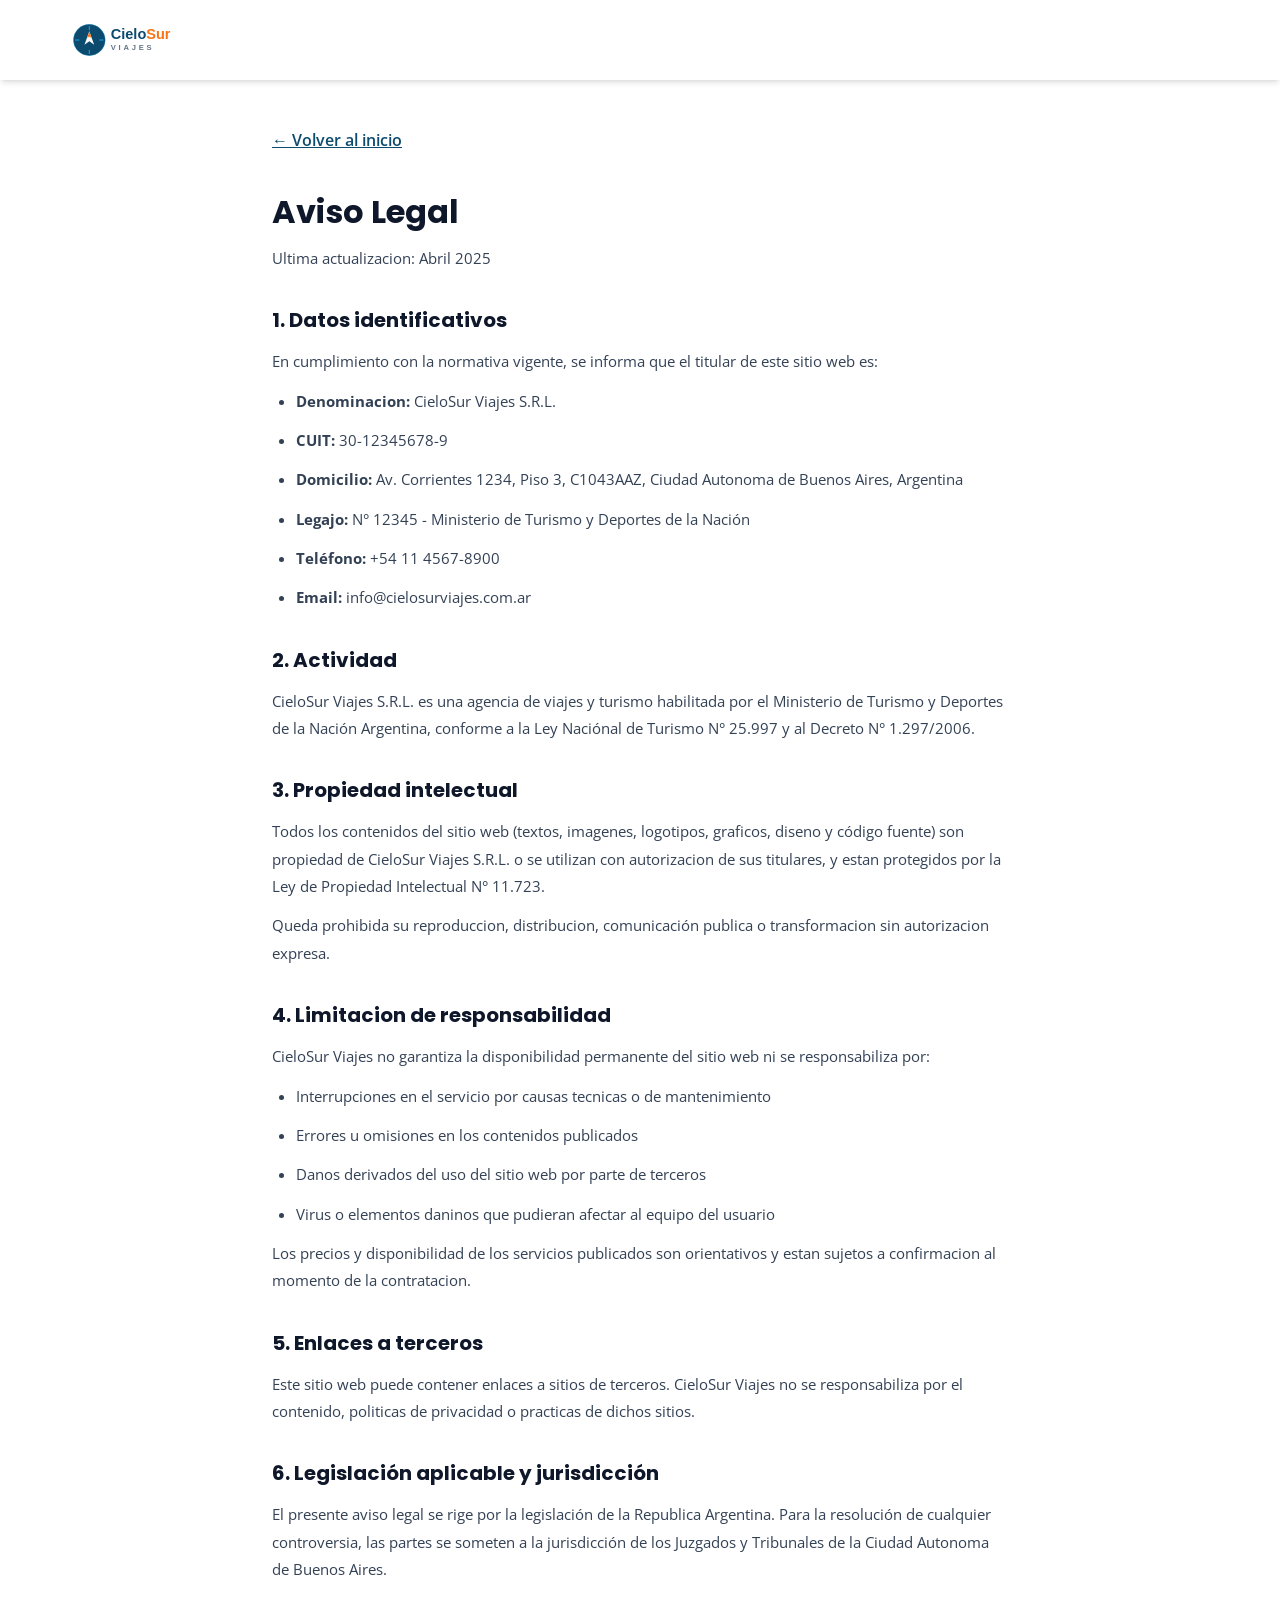
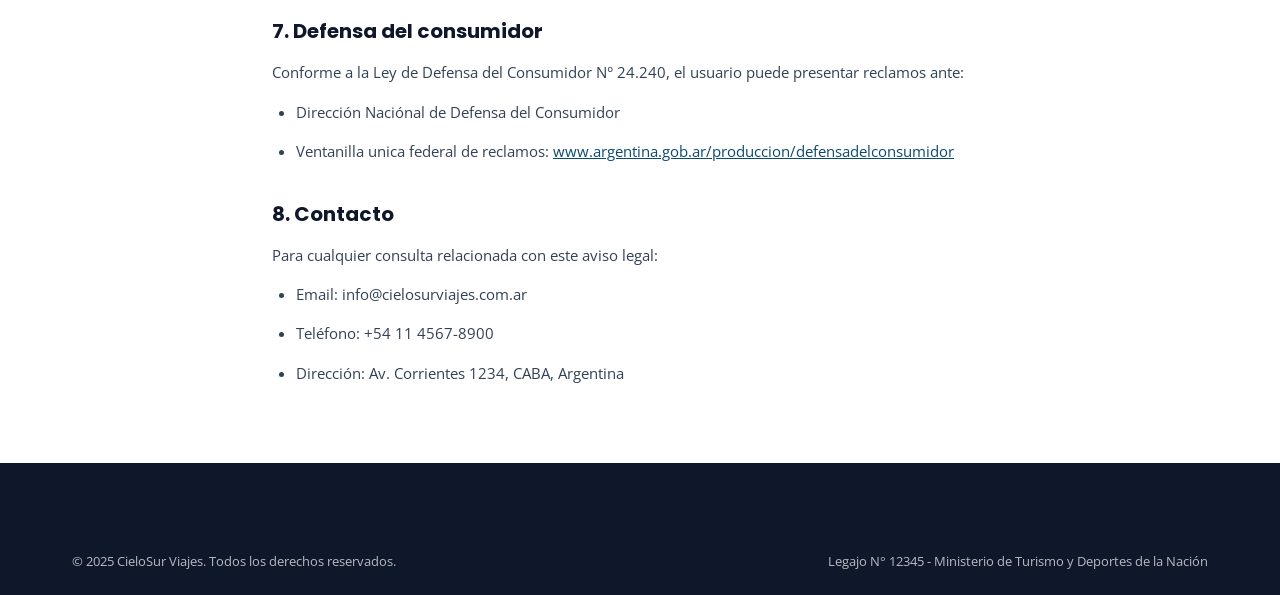
<file: legal/aviso-legal.html>
<!DOCTYPE html>
<html lang="es">
<head>
  <meta charset="UTF-8">
  <meta name="viewport" content="width=device-width, initial-scale=1.0">
  <meta name="description" content="Aviso Legal de CieloSur Viajes. Información legal sobre la empresa y el uso del sitio web.">
  <meta name="robots" content="noindex, follow">
  <link rel="icon" type="image/svg+xml" href="../assets/favicon.svg">
  <title>Aviso Legal - CieloSur Viajes</title>
  <link rel="preconnect" href="https://fonts.googleapis.com">
  <link rel="preconnect" href="https://fonts.gstatic.com" crossorigin>
  <link href="https://fonts.googleapis.com/css2?family=Open+Sans:wght@400;600&family=Poppins:wght@600;700&display=swap" rel="stylesheet">
  <link rel="stylesheet" href="../css/styles.css">
  <style>
    .legal { padding: 8rem 0 4rem; }
    .legal h1 { font-family: var(--font-heading); font-size: 2rem; color: var(--color-dark); margin-bottom: 0.5rem; }
    .legal__date { color: var(--color-gray); font-size: 0.9rem; margin-bottom: 2rem; }
    .legal h2 { font-family: var(--font-heading); font-size: 1.25rem; color: var(--color-dark); margin: 2rem 0 0.75rem; }
    .legal p, .legal li { font-size: 0.95rem; line-height: 1.8; color: var(--color-gray-dark); margin-bottom: 0.75rem; }
    .legal ul { padding-left: 1.5rem; list-style: disc; }
    .legal a { color: var(--color-primary); text-decoration: underline; }
    .legal__back { display: inline-flex; align-items: center; gap: 0.5rem; font-weight: 600; color: var(--color-primary); margin-bottom: 2rem; }
  </style>
</head>
<body>
  <header class="header header--scrolled" id="header">
    <div class="container header__inner">
      <a href="../index.html" class="header__logo" aria-label="CieloSur Viajes - Inicio">
        <img src="../assets/logo.svg" alt="CieloSur Viajes" width="180" height="40">
      </a>
    </div>
  </header>

  <main class="legal">
    <div class="container" style="max-width: 800px;">
      <a href="../index.html" class="legal__back">← Volver al inicio</a>
      <h1>Aviso Legal</h1>
      <p class="legal__date">Ultima actualizacion: Abril 2025</p>

      <h2>1. Datos identificativos</h2>
      <p>En cumplimiento con la normativa vigente, se informa que el titular de este sitio web es:</p>
      <ul>
        <li><strong>Denominacion:</strong> CieloSur Viajes S.R.L.</li>
        <li><strong>CUIT:</strong> 30-12345678-9</li>
        <li><strong>Domicilio:</strong> Av. Corrientes 1234, Piso 3, C1043AAZ, Ciudad Autonoma de Buenos Aires, Argentina</li>
        <li><strong>Legajo:</strong> N° 12345 - Ministerio de Turismo y Deportes de la Nación</li>
        <li><strong>Teléfono:</strong> +54 11 4567-8900</li>
        <li><strong>Email:</strong> info@cielosurviajes.com.ar</li>
      </ul>

      <h2>2. Actividad</h2>
      <p>CieloSur Viajes S.R.L. es una agencia de viajes y turismo habilitada por el Ministerio de Turismo y Deportes de la Nación Argentina, conforme a la Ley Naciónal de Turismo N° 25.997 y al Decreto N° 1.297/2006.</p>

      <h2>3. Propiedad intelectual</h2>
      <p>Todos los contenidos del sitio web (textos, imagenes, logotipos, graficos, diseno y código fuente) son propiedad de CieloSur Viajes S.R.L. o se utilizan con autorizacion de sus titulares, y estan protegidos por la Ley de Propiedad Intelectual N° 11.723.</p>
      <p>Queda prohibida su reproduccion, distribucion, comunicación publica o transformacion sin autorizacion expresa.</p>

      <h2>4. Limitacion de responsabilidad</h2>
      <p>CieloSur Viajes no garantiza la disponibilidad permanente del sitio web ni se responsabiliza por:</p>
      <ul>
        <li>Interrupciones en el servicio por causas tecnicas o de mantenimiento</li>
        <li>Errores u omisiones en los contenidos publicados</li>
        <li>Danos derivados del uso del sitio web por parte de terceros</li>
        <li>Virus o elementos daninos que pudieran afectar al equipo del usuario</li>
      </ul>
      <p>Los precios y disponibilidad de los servicios publicados son orientativos y estan sujetos a confirmacion al momento de la contratacion.</p>

      <h2>5. Enlaces a terceros</h2>
      <p>Este sitio web puede contener enlaces a sitios de terceros. CieloSur Viajes no se responsabiliza por el contenido, politicas de privacidad o practicas de dichos sitios.</p>

      <h2>6. Legislación aplicable y jurisdicción</h2>
      <p>El presente aviso legal se rige por la legislación de la Republica Argentina. Para la resolución de cualquier controversia, las partes se someten a la jurisdicción de los Juzgados y Tribunales de la Ciudad Autonoma de Buenos Aires.</p>

      <h2>7. Defensa del consumidor</h2>
      <p>Conforme a la Ley de Defensa del Consumidor N° 24.240, el usuario puede presentar reclamos ante:</p>
      <ul>
        <li>Dirección Naciónal de Defensa del Consumidor</li>
        <li>Ventanilla unica federal de reclamos: <a href="https://www.argentina.gob.ar/produccion/defensadelconsumidor" target="_blank" rel="noopener">www.argentina.gob.ar/produccion/defensadelconsumidor</a></li>
      </ul>

      <h2>8. Contacto</h2>
      <p>Para cualquier consulta relacionada con este aviso legal:</p>
      <ul>
        <li>Email: info@cielosurviajes.com.ar</li>
        <li>Teléfono: +54 11 4567-8900</li>
        <li>Dirección: Av. Corrientes 1234, CABA, Argentina</li>
      </ul>
    </div>
  </main>

  <footer class="footer">
    <div class="container">
      <div class="footer__bottom" style="border-top: none;">
        <p>&copy; 2025 CieloSur Viajes. Todos los derechos reservados.</p>
        <p>Legajo N° 12345 - Ministerio de Turismo y Deportes de la Nación</p>
      </div>
    </div>
  </footer>
</body>
</html>
</file>
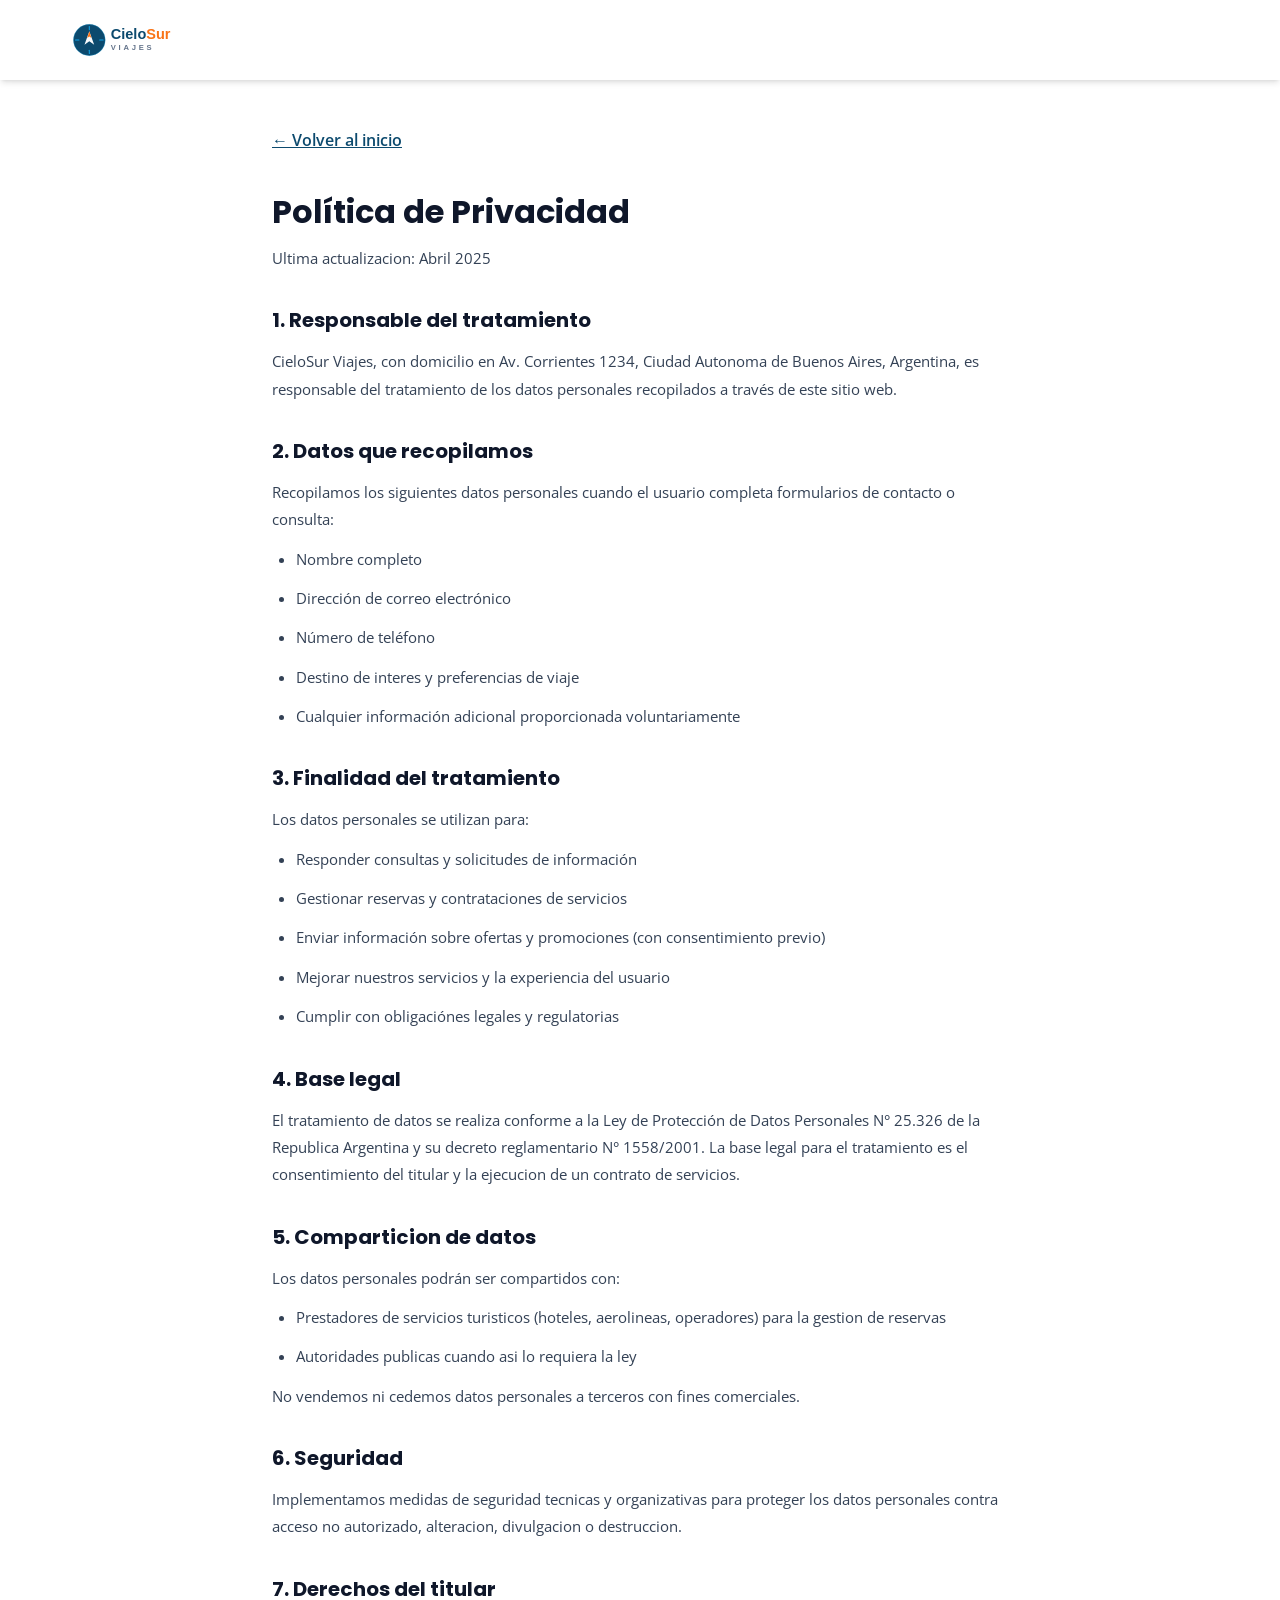
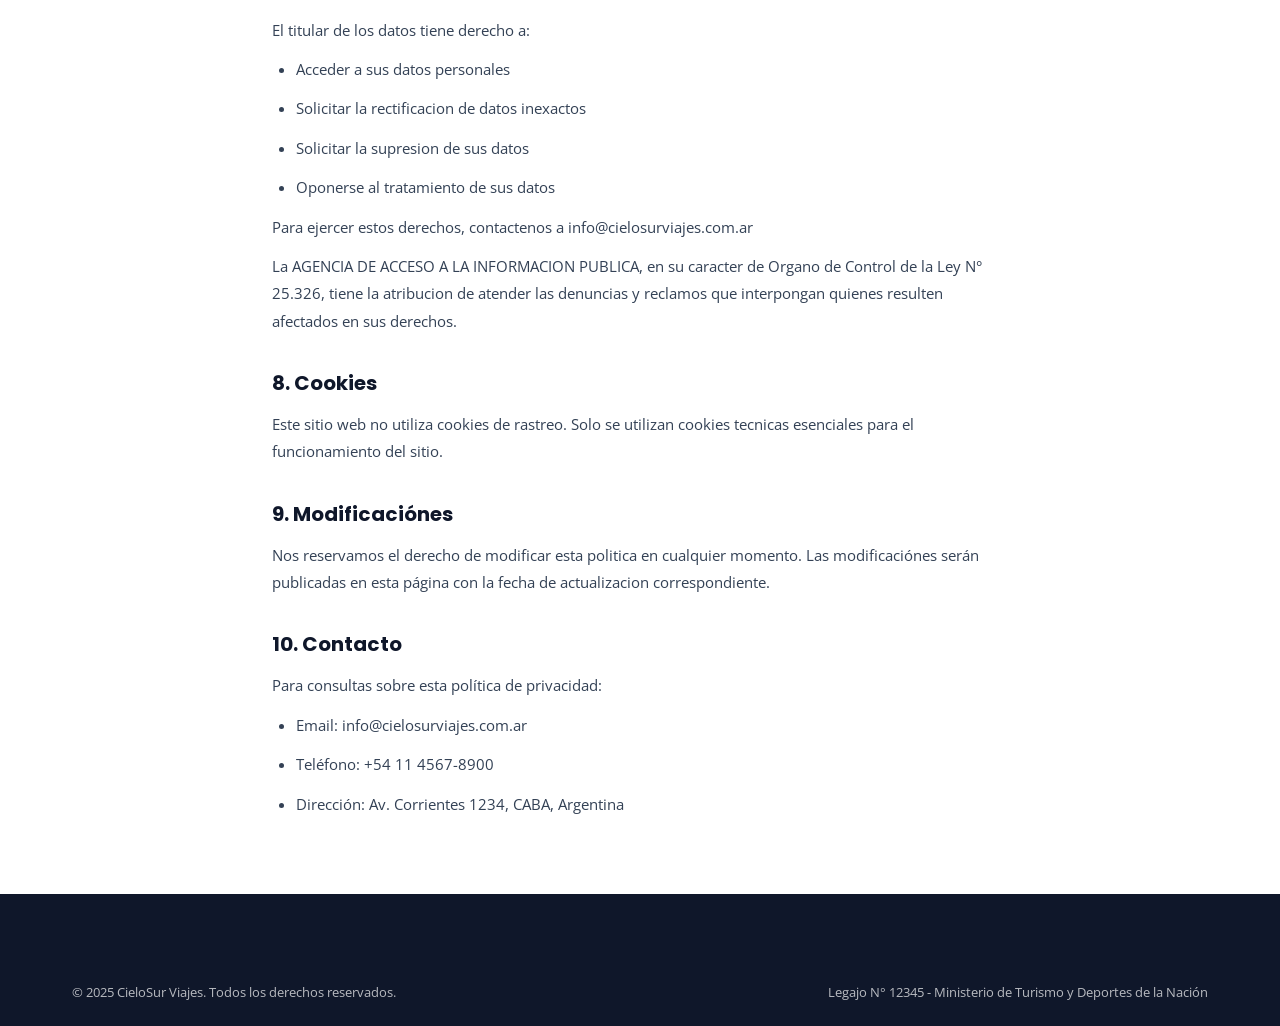
<file: legal/privacidad.html>
<!DOCTYPE html>
<html lang="es">
<head>
  <meta charset="UTF-8">
  <meta name="viewport" content="width=device-width, initial-scale=1.0">
  <meta name="description" content="Política de Privacidad de CieloSur Viajes. Conoce como protegemos tus datos personales.">
  <meta name="robots" content="noindex, follow">
  <link rel="icon" type="image/svg+xml" href="../assets/favicon.svg">
  <title>Política de Privacidad - CieloSur Viajes</title>
  <link rel="preconnect" href="https://fonts.googleapis.com">
  <link rel="preconnect" href="https://fonts.gstatic.com" crossorigin>
  <link href="https://fonts.googleapis.com/css2?family=Open+Sans:wght@400;600&family=Poppins:wght@600;700&display=swap" rel="stylesheet">
  <link rel="stylesheet" href="../css/styles.css">
  <style>
    .legal { padding: 8rem 0 4rem; }
    .legal h1 { font-family: var(--font-heading); font-size: 2rem; color: var(--color-dark); margin-bottom: 0.5rem; }
    .legal__date { color: var(--color-gray); font-size: 0.9rem; margin-bottom: 2rem; }
    .legal h2 { font-family: var(--font-heading); font-size: 1.25rem; color: var(--color-dark); margin: 2rem 0 0.75rem; }
    .legal p, .legal li { font-size: 0.95rem; line-height: 1.8; color: var(--color-gray-dark); margin-bottom: 0.75rem; }
    .legal ul { padding-left: 1.5rem; list-style: disc; }
    .legal a { color: var(--color-primary); text-decoration: underline; }
    .legal__back { display: inline-flex; align-items: center; gap: 0.5rem; font-weight: 600; color: var(--color-primary); margin-bottom: 2rem; }
  </style>
</head>
<body>
  <header class="header header--scrolled" id="header">
    <div class="container header__inner">
      <a href="../index.html" class="header__logo" aria-label="CieloSur Viajes - Inicio">
        <img src="../assets/logo.svg" alt="CieloSur Viajes" width="180" height="40">
      </a>
    </div>
  </header>

  <main class="legal">
    <div class="container" style="max-width: 800px;">
      <a href="../index.html" class="legal__back">← Volver al inicio</a>
      <h1>Política de Privacidad</h1>
      <p class="legal__date">Ultima actualizacion: Abril 2025</p>

      <h2>1. Responsable del tratamiento</h2>
      <p>CieloSur Viajes, con domicilio en Av. Corrientes 1234, Ciudad Autonoma de Buenos Aires, Argentina, es responsable del tratamiento de los datos personales recopilados a través de este sitio web.</p>

      <h2>2. Datos que recopilamos</h2>
      <p>Recopilamos los siguientes datos personales cuando el usuario completa formularios de contacto o consulta:</p>
      <ul>
        <li>Nombre completo</li>
        <li>Dirección de correo electrónico</li>
        <li>Número de teléfono</li>
        <li>Destino de interes y preferencias de viaje</li>
        <li>Cualquier información adicional proporcionada voluntariamente</li>
      </ul>

      <h2>3. Finalidad del tratamiento</h2>
      <p>Los datos personales se utilizan para:</p>
      <ul>
        <li>Responder consultas y solicitudes de información</li>
        <li>Gestionar reservas y contrataciones de servicios</li>
        <li>Enviar información sobre ofertas y promociones (con consentimiento previo)</li>
        <li>Mejorar nuestros servicios y la experiencia del usuario</li>
        <li>Cumplir con obligaciónes legales y regulatorias</li>
      </ul>

      <h2>4. Base legal</h2>
      <p>El tratamiento de datos se realiza conforme a la Ley de Protección de Datos Personales N° 25.326 de la Republica Argentina y su decreto reglamentario N° 1558/2001. La base legal para el tratamiento es el consentimiento del titular y la ejecucion de un contrato de servicios.</p>

      <h2>5. Comparticion de datos</h2>
      <p>Los datos personales podrán ser compartidos con:</p>
      <ul>
        <li>Prestadores de servicios turisticos (hoteles, aerolineas, operadores) para la gestion de reservas</li>
        <li>Autoridades publicas cuando asi lo requiera la ley</li>
      </ul>
      <p>No vendemos ni cedemos datos personales a terceros con fines comerciales.</p>

      <h2>6. Seguridad</h2>
      <p>Implementamos medidas de seguridad tecnicas y organizativas para proteger los datos personales contra acceso no autorizado, alteracion, divulgacion o destruccion.</p>

      <h2>7. Derechos del titular</h2>
      <p>El titular de los datos tiene derecho a:</p>
      <ul>
        <li>Acceder a sus datos personales</li>
        <li>Solicitar la rectificacion de datos inexactos</li>
        <li>Solicitar la supresion de sus datos</li>
        <li>Oponerse al tratamiento de sus datos</li>
      </ul>
      <p>Para ejercer estos derechos, contactenos a info@cielosurviajes.com.ar</p>
      <p>La AGENCIA DE ACCESO A LA INFORMACION PUBLICA, en su caracter de Organo de Control de la Ley N° 25.326, tiene la atribucion de atender las denuncias y reclamos que interpongan quienes resulten afectados en sus derechos.</p>

      <h2>8. Cookies</h2>
      <p>Este sitio web no utiliza cookies de rastreo. Solo se utilizan cookies tecnicas esenciales para el funcionamiento del sitio.</p>

      <h2>9. Modificaciónes</h2>
      <p>Nos reservamos el derecho de modificar esta politica en cualquier momento. Las modificaciónes serán publicadas en esta página con la fecha de actualizacion correspondiente.</p>

      <h2>10. Contacto</h2>
      <p>Para consultas sobre esta política de privacidad:</p>
      <ul>
        <li>Email: info@cielosurviajes.com.ar</li>
        <li>Teléfono: +54 11 4567-8900</li>
        <li>Dirección: Av. Corrientes 1234, CABA, Argentina</li>
      </ul>
    </div>
  </main>

  <footer class="footer">
    <div class="container">
      <div class="footer__bottom" style="border-top: none;">
        <p>&copy; 2025 CieloSur Viajes. Todos los derechos reservados.</p>
        <p>Legajo N° 12345 - Ministerio de Turismo y Deportes de la Nación</p>
      </div>
    </div>
  </footer>
</body>
</html>
</file>
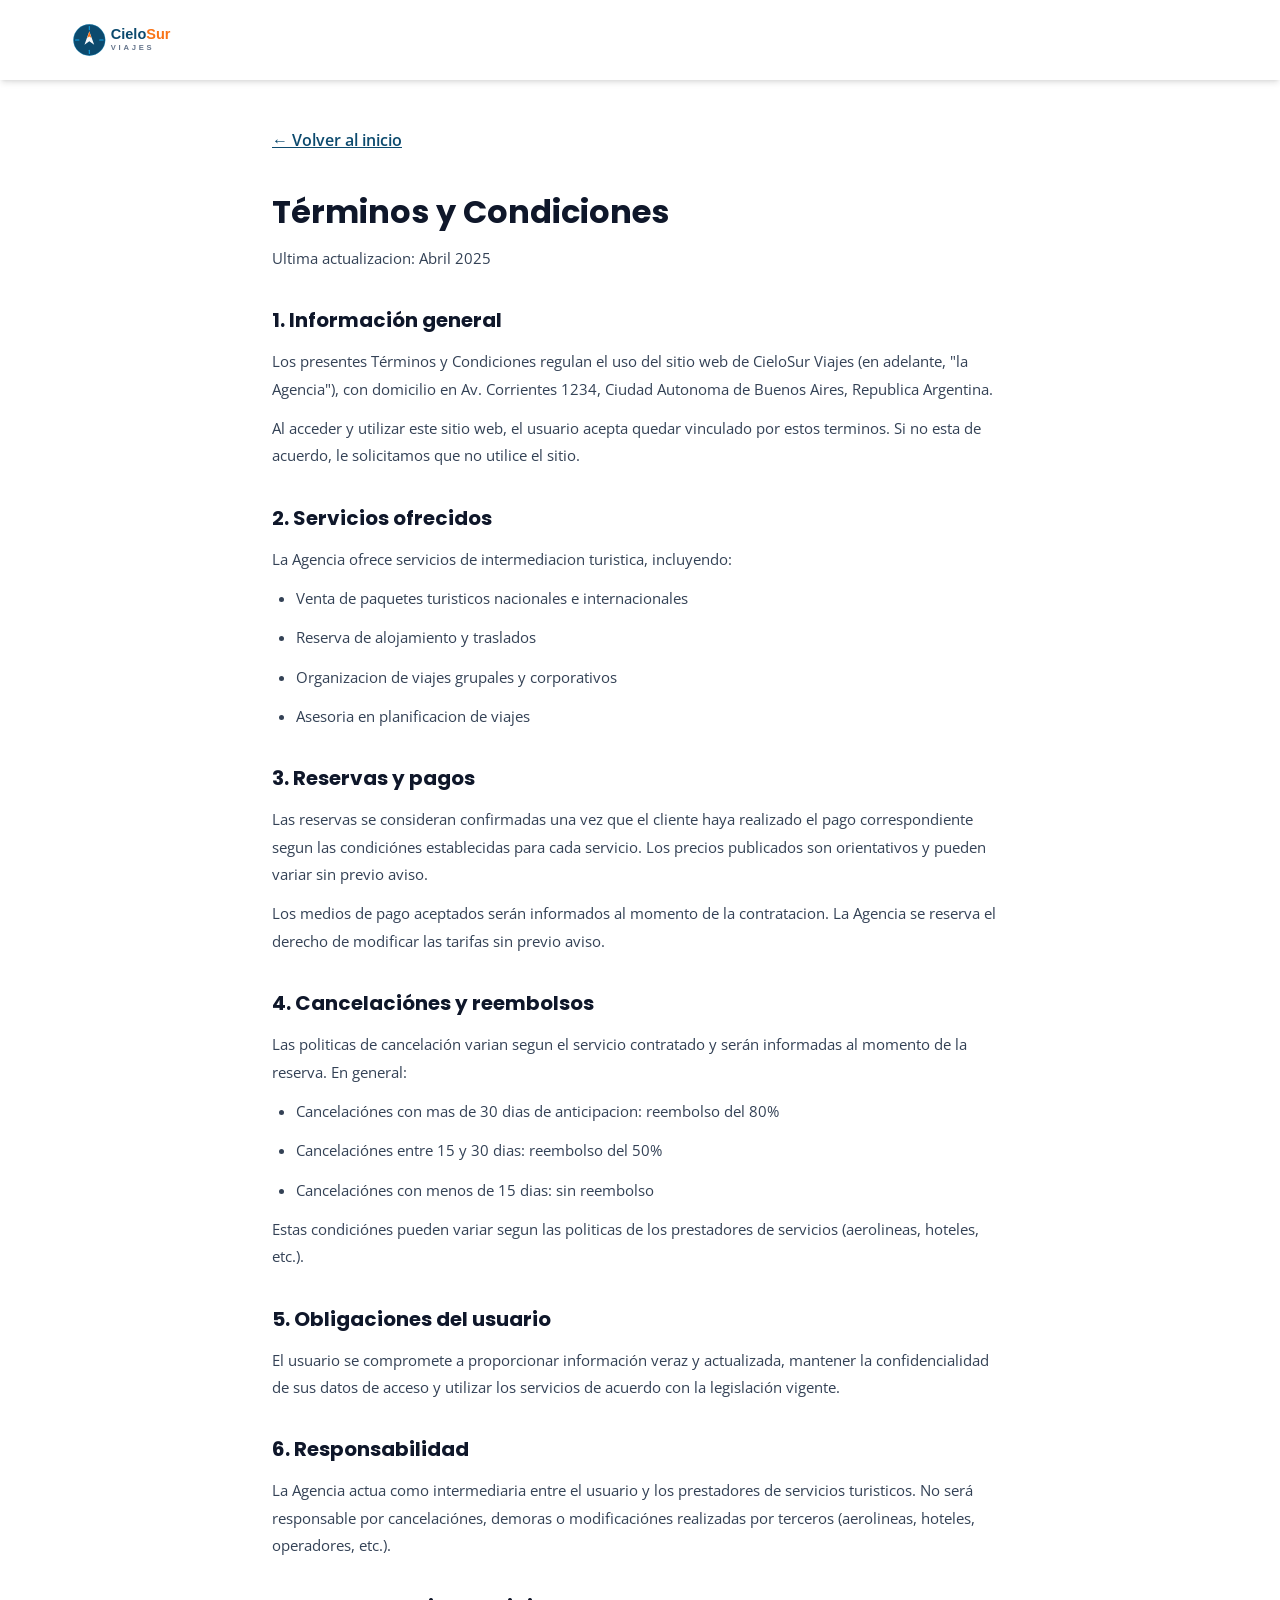
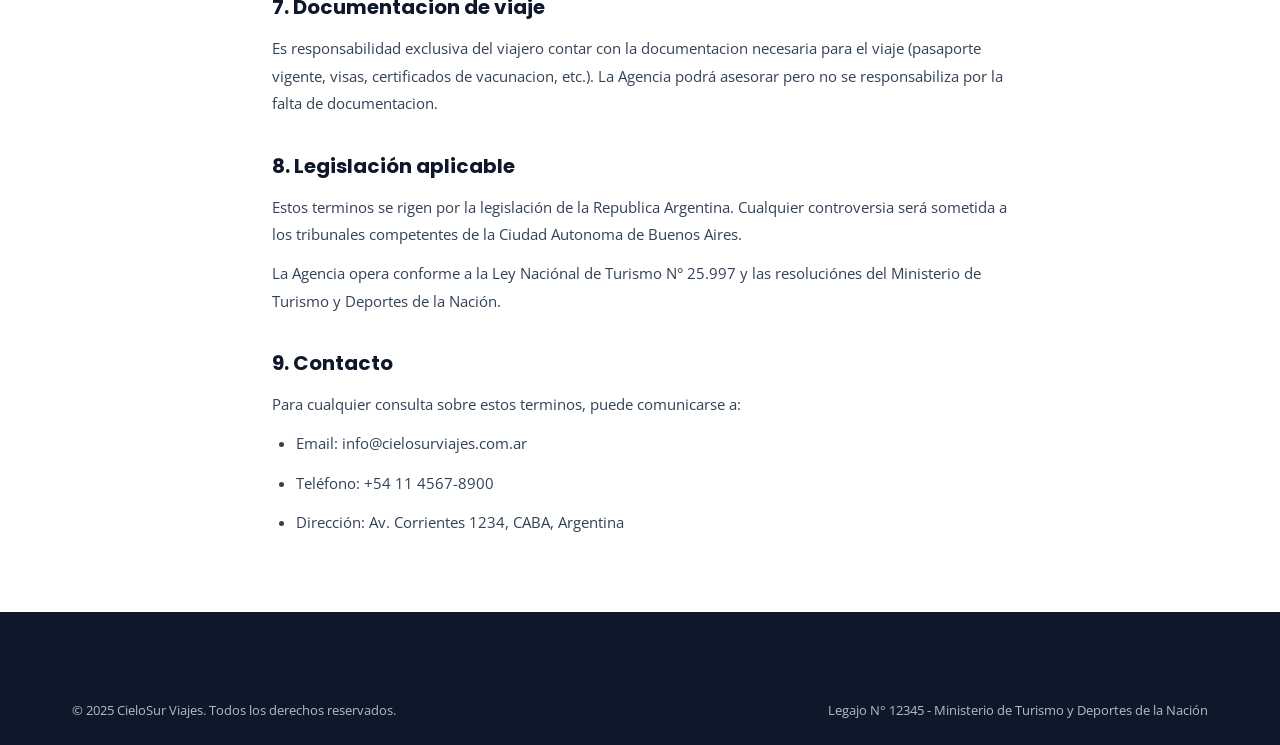
<file: legal/terminos.html>
<!DOCTYPE html>
<html lang="es">
<head>
  <meta charset="UTF-8">
  <meta name="viewport" content="width=device-width, initial-scale=1.0">
  <meta name="description" content="Términos y Condiciones de CieloSur Viajes. Conoce las condiciónes de uso de nuestros servicios.">
  <meta name="robots" content="noindex, follow">
  <link rel="icon" type="image/svg+xml" href="../assets/favicon.svg">
  <title>Términos y Condiciones - CieloSur Viajes</title>
  <link rel="preconnect" href="https://fonts.googleapis.com">
  <link rel="preconnect" href="https://fonts.gstatic.com" crossorigin>
  <link href="https://fonts.googleapis.com/css2?family=Open+Sans:wght@400;600&family=Poppins:wght@600;700&display=swap" rel="stylesheet">
  <link rel="stylesheet" href="../css/styles.css">
  <style>
    .legal { padding: 8rem 0 4rem; }
    .legal h1 { font-family: var(--font-heading); font-size: 2rem; color: var(--color-dark); margin-bottom: 0.5rem; }
    .legal__date { color: var(--color-gray); font-size: 0.9rem; margin-bottom: 2rem; }
    .legal h2 { font-family: var(--font-heading); font-size: 1.25rem; color: var(--color-dark); margin: 2rem 0 0.75rem; }
    .legal p, .legal li { font-size: 0.95rem; line-height: 1.8; color: var(--color-gray-dark); margin-bottom: 0.75rem; }
    .legal ul { padding-left: 1.5rem; list-style: disc; }
    .legal a { color: var(--color-primary); text-decoration: underline; }
    .legal__back { display: inline-flex; align-items: center; gap: 0.5rem; font-weight: 600; color: var(--color-primary); margin-bottom: 2rem; }
  </style>
</head>
<body>
  <header class="header header--scrolled" id="header">
    <div class="container header__inner">
      <a href="../index.html" class="header__logo" aria-label="CieloSur Viajes - Inicio">
        <img src="../assets/logo.svg" alt="CieloSur Viajes" width="180" height="40">
      </a>
    </div>
  </header>

  <main class="legal">
    <div class="container" style="max-width: 800px;">
      <a href="../index.html" class="legal__back">← Volver al inicio</a>
      <h1>Términos y Condiciones</h1>
      <p class="legal__date">Ultima actualizacion: Abril 2025</p>

      <h2>1. Información general</h2>
      <p>Los presentes Términos y Condiciones regulan el uso del sitio web de CieloSur Viajes (en adelante, "la Agencia"), con domicilio en Av. Corrientes 1234, Ciudad Autonoma de Buenos Aires, Republica Argentina.</p>
      <p>Al acceder y utilizar este sitio web, el usuario acepta quedar vinculado por estos terminos. Si no esta de acuerdo, le solicitamos que no utilice el sitio.</p>

      <h2>2. Servicios ofrecidos</h2>
      <p>La Agencia ofrece servicios de intermediacion turistica, incluyendo:</p>
      <ul>
        <li>Venta de paquetes turisticos nacionales e internacionales</li>
        <li>Reserva de alojamiento y traslados</li>
        <li>Organizacion de viajes grupales y corporativos</li>
        <li>Asesoria en planificacion de viajes</li>
      </ul>

      <h2>3. Reservas y pagos</h2>
      <p>Las reservas se consideran confirmadas una vez que el cliente haya realizado el pago correspondiente segun las condiciónes establecidas para cada servicio. Los precios publicados son orientativos y pueden variar sin previo aviso.</p>
      <p>Los medios de pago aceptados serán informados al momento de la contratacion. La Agencia se reserva el derecho de modificar las tarifas sin previo aviso.</p>

      <h2>4. Cancelaciónes y reembolsos</h2>
      <p>Las politicas de cancelación varian segun el servicio contratado y serán informadas al momento de la reserva. En general:</p>
      <ul>
        <li>Cancelaciónes con mas de 30 dias de anticipacion: reembolso del 80%</li>
        <li>Cancelaciónes entre 15 y 30 dias: reembolso del 50%</li>
        <li>Cancelaciónes con menos de 15 dias: sin reembolso</li>
      </ul>
      <p>Estas condiciónes pueden variar segun las politicas de los prestadores de servicios (aerolineas, hoteles, etc.).</p>

      <h2>5. Obligaciones del usuario</h2>
      <p>El usuario se compromete a proporcionar información veraz y actualizada, mantener la confidencialidad de sus datos de acceso y utilizar los servicios de acuerdo con la legislación vigente.</p>

      <h2>6. Responsabilidad</h2>
      <p>La Agencia actua como intermediaria entre el usuario y los prestadores de servicios turisticos. No será responsable por cancelaciónes, demoras o modificaciónes realizadas por terceros (aerolineas, hoteles, operadores, etc.).</p>

      <h2>7. Documentacion de viaje</h2>
      <p>Es responsabilidad exclusiva del viajero contar con la documentacion necesaria para el viaje (pasaporte vigente, visas, certificados de vacunacion, etc.). La Agencia podrá asesorar pero no se responsabiliza por la falta de documentacion.</p>

      <h2>8. Legislación aplicable</h2>
      <p>Estos terminos se rigen por la legislación de la Republica Argentina. Cualquier controversia será sometida a los tribunales competentes de la Ciudad Autonoma de Buenos Aires.</p>
      <p>La Agencia opera conforme a la Ley Naciónal de Turismo N° 25.997 y las resoluciónes del Ministerio de Turismo y Deportes de la Nación.</p>

      <h2>9. Contacto</h2>
      <p>Para cualquier consulta sobre estos terminos, puede comunicarse a:</p>
      <ul>
        <li>Email: info@cielosurviajes.com.ar</li>
        <li>Teléfono: +54 11 4567-8900</li>
        <li>Dirección: Av. Corrientes 1234, CABA, Argentina</li>
      </ul>
    </div>
  </main>

  <footer class="footer">
    <div class="container">
      <div class="footer__bottom" style="border-top: none;">
        <p>&copy; 2025 CieloSur Viajes. Todos los derechos reservados.</p>
        <p>Legajo N° 12345 - Ministerio de Turismo y Deportes de la Nación</p>
      </div>
    </div>
  </footer>
</body>
</html>
</file>
<file: css/styles.css>
/* ========================================
   CieloSur Viajes - Styles
   ======================================== */

/* --- Reset & Base --- */
*,
*::before,
*::after {
  margin: 0;
  padding: 0;
  box-sizing: border-box;
}

:root {
  --color-primary: #0C4A6E;
  --color-primary-light: #0E7490;
  --color-secondary: #F97316;
  --color-secondary-light: #FB923C;
  --color-accent: #0EA5E9;
  --color-dark: #0F172A;
  --color-light: #F8FAFC;
  --color-white: #FFFFFF;
  --color-gray: #64748B;
  --color-gray-light: #E2E8F0;
  --color-gray-dark: #334155;
  --color-success: #10B981;
  --color-error: #EF4444;
  --color-whatsapp: #25D366;

  --font-heading: 'Poppins', sans-serif;
  --font-body: 'Open Sans', sans-serif;

  --shadow-sm: 0 1px 2px rgba(0, 0, 0, 0.05);
  --shadow-md: 0 4px 6px -1px rgba(0, 0, 0, 0.1), 0 2px 4px -2px rgba(0, 0, 0, 0.1);
  --shadow-lg: 0 10px 15px -3px rgba(0, 0, 0, 0.1), 0 4px 6px -4px rgba(0, 0, 0, 0.1);
  --shadow-xl: 0 20px 25px -5px rgba(0, 0, 0, 0.1), 0 8px 10px -6px rgba(0, 0, 0, 0.1);

  --radius-sm: 0.375rem;
  --radius-md: 0.75rem;
  --radius-lg: 1rem;
  --radius-xl: 1.5rem;

  --transition: 0.3s ease;
}

html {
  scroll-behavior: smooth;
  scroll-padding-top: 80px;
}

body {
  font-family: var(--font-body);
  font-size: 1rem;
  line-height: 1.6;
  color: var(--color-gray-dark);
  background-color: var(--color-white);
  -webkit-font-smoothing: antialiased;
}

img {
  max-width: 100%;
  height: auto;
  display: block;
}

a {
  color: inherit;
  text-decoration: none;
}

ul {
  list-style: none;
}

/* --- Utilities --- */
.container {
  width: 100%;
  max-width: 1200px;
  margin: 0 auto;
  padding: 0 1.25rem;
}

.text-primary { color: var(--color-primary); }
.text-secondary { color: var(--color-secondary); }
.text-accent { color: var(--color-accent); }

/* --- Buttons --- */
.btn {
  display: inline-flex;
  align-items: center;
  justify-content: center;
  gap: 0.5rem;
  font-family: var(--font-heading);
  font-weight: 600;
  font-size: 0.9rem;
  border: 2px solid transparent;
  border-radius: var(--radius-md);
  cursor: pointer;
  transition: all var(--transition);
  text-decoration: none;
  white-space: nowrap;
}

.btn--sm { padding: 0.5rem 1rem; font-size: 0.8rem; }
.btn--lg { padding: 0.875rem 2rem; font-size: 1rem; }
.btn--full { width: 100%; }

.btn--primary {
  background: var(--color-secondary);
  color: var(--color-white);
  border-color: var(--color-secondary);
}
.btn--primary:hover {
  background: var(--color-secondary-light);
  border-color: var(--color-secondary-light);
  transform: translateY(-2px);
  box-shadow: var(--shadow-lg);
}

.btn--outline {
  background: transparent;
  color: var(--color-white);
  border-color: var(--color-white);
}
.btn--outline:hover {
  background: var(--color-white);
  color: var(--color-primary);
  transform: translateY(-2px);
}

.btn--whatsapp {
  background: var(--color-whatsapp);
  color: var(--color-white);
  border-color: var(--color-whatsapp);
}
.btn--whatsapp:hover {
  background: #20BA5A;
  border-color: #20BA5A;
  transform: translateY(-2px);
  box-shadow: var(--shadow-lg);
}

.btn--secondary {
  background: var(--color-secondary);
  color: var(--color-white);
  border-color: var(--color-secondary);
}
.btn--secondary:hover {
  background: #ea6c10;
  border-color: #ea6c10;
  transform: translateY(-2px);
  box-shadow: var(--shadow-lg);
}

/* --- Header --- */
.header {
  position: fixed;
  top: 0;
  left: 0;
  right: 0;
  z-index: 1000;
  background: transparent;
  transition: all var(--transition);
}

.header--scrolled {
  background: var(--color-white);
  box-shadow: var(--shadow-md);
}

.header__inner {
  display: flex;
  align-items: center;
  justify-content: space-between;
  height: 80px;
}

.header__logo img {
  transition: opacity var(--transition);
}

.header__logo-dark {
  display: none;
}

.header--scrolled .header__logo-light {
  display: none;
}

.header--scrolled .header__logo-dark {
  display: block;
}

.header--scrolled .header__nav-link {
  color: var(--color-gray-dark);
}
.header--scrolled .header__nav-link:hover,
.header--scrolled .header__nav-link.active {
  color: var(--color-primary);
}

.header__nav-list {
  display: flex;
  gap: 2rem;
}

.header__nav-link {
  font-family: var(--font-heading);
  font-weight: 600;
  font-size: 0.9rem;
  color: var(--color-white);
  transition: color var(--transition);
  position: relative;
}

.header__nav-link::after {
  content: '';
  position: absolute;
  bottom: -4px;
  left: 0;
  width: 0;
  height: 2px;
  background: var(--color-secondary);
  transition: width var(--transition);
}

.header__nav-link:hover::after,
.header__nav-link.active::after {
  width: 100%;
}

.header__nav-link:hover {
  color: var(--color-secondary);
}

.header__cta {
  display: none;
}

.header__hamburger {
  display: flex;
  flex-direction: column;
  gap: 5px;
  background: none;
  border: none;
  cursor: pointer;
  padding: 0.5rem;
}

.header__hamburger span {
  display: block;
  width: 24px;
  height: 2px;
  background: var(--color-white);
  transition: all var(--transition);
}

.header--scrolled .header__hamburger span {
  background: var(--color-dark);
}

.header__hamburger.active span:nth-child(1) {
  transform: rotate(45deg) translate(5px, 5px);
}
.header__hamburger.active span:nth-child(2) {
  opacity: 0;
}
.header__hamburger.active span:nth-child(3) {
  transform: rotate(-45deg) translate(5px, -5px);
}

/* Mobile nav */
.header__nav {
  display: none;
}

.header__nav.open {
  display: flex;
  position: absolute;
  top: 80px;
  left: 0;
  right: 0;
  background: var(--color-white);
  box-shadow: var(--shadow-lg);
  padding: 1.5rem;
}

.header__nav.open .header__nav-list {
  flex-direction: column;
  gap: 1rem;
}

.header__nav.open .header__nav-link {
  color: var(--color-gray-dark);
  font-size: 1.1rem;
}

/* --- Hero --- */
.hero {
  position: relative;
  min-height: 100vh;
  display: flex;
  align-items: center;
  overflow: hidden;
}

.hero__bg {
  position: absolute;
  inset: 0;
  background: linear-gradient(135deg, var(--color-primary) 0%, var(--color-dark) 50%, #1a365d 100%);
  z-index: -2;
}

.hero__bg::before {
  content: '';
  position: absolute;
  inset: 0;
  background:
    radial-gradient(ellipse at 20% 50%, rgba(14, 165, 233, 0.15) 0%, transparent 50%),
    radial-gradient(ellipse at 80% 20%, rgba(249, 115, 22, 0.1) 0%, transparent 50%);
  z-index: -1;
}

.hero__bg::after {
  content: '';
  position: absolute;
  bottom: 0;
  left: 0;
  right: 0;
  height: 120px;
  background: linear-gradient(to top, var(--color-white), transparent);
}

.hero__content {
  padding: 8rem 0 6rem;
  text-align: center;
}

.hero__title {
  font-family: var(--font-heading);
  font-size: clamp(2.5rem, 6vw, 4.5rem);
  font-weight: 700;
  color: var(--color-white);
  line-height: 1.1;
  margin-bottom: 1.5rem;
}

.hero__subtitle {
  font-size: clamp(1rem, 2vw, 1.25rem);
  color: rgba(255, 255, 255, 0.8);
  max-width: 600px;
  margin: 0 auto 2.5rem;
  line-height: 1.7;
}

.hero__actions {
  display: flex;
  gap: 1rem;
  justify-content: center;
  flex-wrap: wrap;
  margin-bottom: 4rem;
}

.hero__stats {
  display: flex;
  justify-content: center;
  gap: 3rem;
  flex-wrap: wrap;
}

.hero__stat {
  text-align: center;
}

.hero__stat-number {
  display: block;
  font-family: var(--font-heading);
  font-size: 2.5rem;
  font-weight: 700;
  color: var(--color-secondary);
}

.hero__stat-label {
  font-size: 0.875rem;
  color: rgba(255, 255, 255, 0.7);
}

/* --- Sections --- */
.section {
  padding: 5rem 0;
}

.section--alt {
  background: var(--color-light);
}

.section__header {
  text-align: center;
  margin-bottom: 3.5rem;
}

.section__tag {
  display: inline-block;
  font-family: var(--font-heading);
  font-size: 0.8rem;
  font-weight: 600;
  color: var(--color-secondary);
  text-transform: uppercase;
  letter-spacing: 2px;
  margin-bottom: 0.75rem;
}

.section__title {
  font-family: var(--font-heading);
  font-size: clamp(1.75rem, 4vw, 2.5rem);
  font-weight: 700;
  color: var(--color-dark);
  line-height: 1.2;
  margin-bottom: 1rem;
}

.section__title--left {
  text-align: left;
}

.section__subtitle {
  font-size: 1.05rem;
  color: var(--color-gray);
  max-width: 600px;
  margin: 0 auto;
}

.section__cta {
  text-align: center;
  margin-top: 2.5rem;
}

.section__cta-text {
  font-size: 1rem;
  color: var(--color-gray);
  margin-bottom: 1rem;
}

/* --- Confianza --- */
.confianza {
  background: var(--color-primary);
  padding: 3rem 0;
}

.confianza__grid {
  display: grid;
  grid-template-columns: 1fr;
  gap: 1.25rem;
}

.confianza__item {
  display: flex;
  align-items: center;
  gap: 0.75rem;
  color: var(--color-white);
  font-size: 0.95rem;
  font-weight: 500;
}

@media (min-width: 768px) {
  .confianza__grid {
    grid-template-columns: 1fr 1fr;
  }
}

@media (min-width: 1200px) {
  .confianza__grid {
    grid-template-columns: repeat(4, 1fr);
  }
}

/* --- Destinos --- */
.destinos__grid {
  display: grid;
  grid-template-columns: 1fr;
  gap: 1.5rem;
}

.destino-card {
  background: var(--color-white);
  border-radius: var(--radius-lg);
  overflow: hidden;
  box-shadow: var(--shadow-sm);
  transition: all var(--transition);
}

.destino-card:hover {
  transform: translateY(-4px);
  box-shadow: var(--shadow-xl);
}

.destino-card__image {
  position: relative;
  height: 220px;
  overflow: hidden;
}

.destino-card__img {
  width: 100%;
  height: 100%;
  object-fit: cover;
  transition: transform 0.4s ease;
}

.destino-card:hover .destino-card__img {
  transform: scale(1.05);
}

.destino-card__badge {
  position: absolute;
  top: 1rem;
  left: 1rem;
  background: var(--color-secondary);
  color: var(--color-white);
  font-family: var(--font-heading);
  font-size: 0.75rem;
  font-weight: 600;
  padding: 0.25rem 0.75rem;
  border-radius: var(--radius-sm);
}

.destino-card__badge--new {
  background: var(--color-accent);
}

.destino-card__content {
  padding: 1.5rem;
}

.destino-card__title {
  font-family: var(--font-heading);
  font-size: 1.25rem;
  font-weight: 700;
  color: var(--color-dark);
  margin-bottom: 0.5rem;
}

.destino-card__desc {
  font-size: 0.9rem;
  color: var(--color-gray);
  margin-bottom: 0.75rem;
  line-height: 1.6;
}

.destino-card__details {
  display: flex;
  flex-direction: column;
  gap: 0.25rem;
  margin-bottom: 1rem;
  padding-top: 0.75rem;
  border-top: 1px solid #e2e8f0;
}

.destino-card__details span {
  font-size: 0.8rem;
  color: var(--color-gray);
  display: flex;
  align-items: center;
  gap: 0.4rem;
}

.destino-card__details span:first-child::before {
  content: '\1F551';
}

.destino-card__details span:last-child::before {
  content: '\2714';
}

.destino-card__footer {
  display: flex;
  justify-content: space-between;
  align-items: center;
}

.destino-card__price {
  font-size: 0.9rem;
  color: var(--color-gray);
}

.destino-card__price strong {
  color: var(--color-primary);
  font-size: 1.1rem;
}

.destino-card__link {
  font-family: var(--font-heading);
  font-weight: 600;
  font-size: 0.9rem;
  color: var(--color-secondary);
  transition: color var(--transition);
}

.destino-card__link:hover {
  color: var(--color-primary);
}

/* --- Servicios --- */
.servicios__grid {
  display: grid;
  grid-template-columns: 1fr;
  gap: 1.5rem;
}

.servicio-card {
  background: var(--color-white);
  border-radius: var(--radius-lg);
  padding: 2rem;
  text-align: center;
  box-shadow: var(--shadow-sm);
  transition: all var(--transition);
}

.servicio-card:hover {
  transform: translateY(-4px);
  box-shadow: var(--shadow-lg);
}

.servicio-card__icon {
  display: inline-flex;
  align-items: center;
  justify-content: center;
  width: 64px;
  height: 64px;
  background: linear-gradient(135deg, rgba(12, 74, 110, 0.1), rgba(14, 165, 233, 0.1));
  border-radius: var(--radius-md);
  color: var(--color-primary);
  margin-bottom: 1.25rem;
}

.servicio-card__title {
  font-family: var(--font-heading);
  font-size: 1.1rem;
  font-weight: 700;
  color: var(--color-dark);
  margin-bottom: 0.5rem;
}

.servicio-card__desc {
  font-size: 0.9rem;
  color: var(--color-gray);
  line-height: 1.6;
}

/* --- Nosotros --- */
.nosotros__inner {
  display: flex;
  flex-direction: column;
  gap: 3rem;
}

.nosotros__image-placeholder {
  width: 100%;
  border-radius: var(--radius-xl);
  overflow: hidden;
}

.nosotros__image-placeholder img {
  width: 100%;
  height: 100%;
  object-fit: cover;
  border-radius: var(--radius-xl);
}

.nosotros__text {
  font-size: 1rem;
  color: var(--color-gray);
  margin-bottom: 1rem;
  line-height: 1.7;
}

.nosotros__features {
  display: flex;
  flex-direction: column;
  gap: 0.75rem;
  margin-top: 1.5rem;
}

.nosotros__feature {
  display: flex;
  align-items: center;
  gap: 0.75rem;
  font-size: 0.95rem;
  font-weight: 600;
  color: var(--color-gray-dark);
}

.nosotros__cta {
  margin-top: 2rem;
}

/* --- Testimonios --- */
.testimonios__track {
  position: relative;
  overflow: hidden;
}

.testimonio-card {
  display: none;
  background: var(--color-white);
  border-radius: var(--radius-xl);
  padding: 2.5rem 2rem;
  box-shadow: var(--shadow-md);
  max-width: 700px;
  margin: 0 auto;
}

.testimonio-card.active {
  display: block;
  animation: fadeIn 0.4s ease;
}

@keyframes fadeIn {
  from { opacity: 0; transform: translateY(10px); }
  to { opacity: 1; transform: translateY(0); }
}

.testimonio-card__stars {
  display: flex;
  gap: 0.25rem;
  margin-bottom: 1.25rem;
}

.testimonio-card__text {
  font-size: 1.1rem;
  line-height: 1.7;
  color: var(--color-gray-dark);
  font-style: italic;
  margin-bottom: 1.5rem;
}

.testimonio-card__author {
  display: flex;
  align-items: center;
  gap: 1rem;
}

.testimonio-card__avatar {
  width: 48px;
  height: 48px;
  border-radius: 50%;
  background: var(--color-primary);
  color: var(--color-white);
  font-family: var(--font-heading);
  font-weight: 700;
  display: flex;
  align-items: center;
  justify-content: center;
  font-size: 0.9rem;
}

.testimonio-card__name {
  display: block;
  font-size: 0.95rem;
  color: var(--color-dark);
}

.testimonio-card__trip {
  font-size: 0.8rem;
  color: var(--color-gray);
}

.testimonios__controls {
  display: flex;
  align-items: center;
  justify-content: center;
  gap: 1.5rem;
  margin-top: 2rem;
}

.testimonios__btn {
  background: var(--color-white);
  border: 1px solid var(--color-gray-light);
  border-radius: 50%;
  width: 44px;
  height: 44px;
  display: flex;
  align-items: center;
  justify-content: center;
  cursor: pointer;
  transition: all var(--transition);
  color: var(--color-gray);
}

.testimonios__btn:hover {
  border-color: var(--color-primary);
  color: var(--color-primary);
  background: rgba(12, 74, 110, 0.05);
}

.testimonios__dots {
  display: flex;
  gap: 0.5rem;
}

.testimonios__dot {
  width: 10px;
  height: 10px;
  border-radius: 50%;
  background: var(--color-gray-light);
  border: none;
  cursor: pointer;
  transition: all var(--transition);
}

.testimonios__dot.active {
  background: var(--color-primary);
  transform: scale(1.2);
}

/* --- Contacto --- */
.contacto__inner {
  display: grid;
  grid-template-columns: 1fr;
  gap: 2.5rem;
}

.form-group {
  margin-bottom: 1.25rem;
}

.form-row {
  display: grid;
  grid-template-columns: 1fr;
  gap: 1.25rem;
}

.form-label {
  display: block;
  font-family: var(--font-heading);
  font-weight: 600;
  font-size: 0.9rem;
  color: var(--color-dark);
  margin-bottom: 0.5rem;
}

.form-input {
  width: 100%;
  padding: 0.75rem 1rem;
  font-family: var(--font-body);
  font-size: 0.95rem;
  border: 2px solid var(--color-gray-light);
  border-radius: var(--radius-md);
  transition: border-color var(--transition);
  background: var(--color-white);
  color: var(--color-gray-dark);
}

.form-input:focus {
  outline: none;
  border-color: var(--color-accent);
}

.form-input.error {
  border-color: var(--color-error);
}

.form-select {
  appearance: none;
  background-image: url("data:image/svg+xml,%3Csvg width='12' height='8' viewBox='0 0 12 8' fill='none' xmlns='http://www.w3.org/2000/svg'%3E%3Cpath d='M1 1.5L6 6.5L11 1.5' stroke='%2364748B' stroke-width='2' stroke-linecap='round' stroke-linejoin='round'/%3E%3C/svg%3E");
  background-repeat: no-repeat;
  background-position: right 1rem center;
  padding-right: 2.5rem;
}

.form-textarea {
  resize: vertical;
  min-height: 100px;
}

.form-error {
  display: block;
  font-size: 0.8rem;
  color: var(--color-error);
  margin-top: 0.25rem;
  min-height: 1.2em;
}

.form-disclaimer {
  font-size: 0.8rem;
  color: var(--color-gray);
  text-align: center;
  margin-top: 1rem;
}

.form-disclaimer a {
  color: var(--color-primary);
  text-decoration: underline;
}

.contacto__info-card {
  background: var(--color-light);
  border-radius: var(--radius-xl);
  padding: 2rem;
  margin-bottom: 1.5rem;
}

.contacto__info-title {
  font-family: var(--font-heading);
  font-size: 1.25rem;
  font-weight: 700;
  color: var(--color-dark);
  margin-bottom: 1.5rem;
}

.contacto__info-item {
  display: flex;
  gap: 1rem;
  align-items: flex-start;
  margin-bottom: 1.25rem;
}

.contacto__info-item:last-child {
  margin-bottom: 0;
}

.contacto__info-item svg {
  flex-shrink: 0;
  margin-top: 0.2rem;
}

.contacto__info-item strong {
  display: block;
  font-size: 0.9rem;
  color: var(--color-dark);
  margin-bottom: 0.15rem;
}

.contacto__info-item p {
  font-size: 0.9rem;
  color: var(--color-gray);
  line-height: 1.5;
}

/* --- Pre-footer CTA --- */
.prefooter-cta {
  background: linear-gradient(135deg, var(--color-primary) 0%, var(--color-dark) 100%);
  text-align: center;
  padding: 4rem 0;
}

.prefooter-cta__title {
  font-family: var(--font-heading);
  font-size: 2rem;
  font-weight: 700;
  color: var(--color-white);
  margin-bottom: 0.75rem;
}

.prefooter-cta__text {
  font-size: 1.1rem;
  color: rgba(255, 255, 255, 0.8);
  max-width: 550px;
  margin: 0 auto 2rem;
}

.prefooter-cta__actions {
  display: flex;
  flex-direction: column;
  gap: 1rem;
  align-items: center;
}

@media (min-width: 768px) {
  .prefooter-cta__actions {
    flex-direction: row;
    justify-content: center;
  }
}

.btn--outline-light {
  background: transparent;
  color: var(--color-white);
  border-color: rgba(255, 255, 255, 0.4);
}
.btn--outline-light:hover {
  background: rgba(255, 255, 255, 0.1);
  border-color: var(--color-white);
  transform: translateY(-2px);
}

/* --- Footer --- */
.footer {
  background: var(--color-dark);
  color: rgba(255, 255, 255, 0.7);
  padding: 4rem 0 0;
}

.footer__grid {
  display: grid;
  grid-template-columns: 1fr;
  gap: 2.5rem;
  padding-bottom: 3rem;
}

.footer__logo {
  filter: brightness(0) invert(1);
  margin-bottom: 1rem;
}

.footer__desc {
  font-size: 0.9rem;
  line-height: 1.7;
  margin-bottom: 1.5rem;
}

.footer__social {
  display: flex;
  gap: 0.75rem;
}

.footer__social-link {
  display: flex;
  align-items: center;
  justify-content: center;
  width: 40px;
  height: 40px;
  border-radius: 50%;
  background: rgba(255, 255, 255, 0.1);
  transition: all var(--transition);
}

.footer__social-link:hover {
  background: var(--color-secondary);
  color: var(--color-white);
}

.footer__title {
  font-family: var(--font-heading);
  font-size: 1rem;
  font-weight: 700;
  color: var(--color-white);
  margin-bottom: 1rem;
}

.footer__links ul {
  display: flex;
  flex-direction: column;
  gap: 0.5rem;
}

.footer__links a {
  font-size: 0.9rem;
  transition: color var(--transition);
}

.footer__links a:hover {
  color: var(--color-secondary);
}

.footer__bottom {
  border-top: 1px solid rgba(255, 255, 255, 0.1);
  padding: 1.5rem 0;
  display: flex;
  flex-direction: column;
  gap: 0.5rem;
  text-align: center;
  font-size: 0.8rem;
}

.footer__disclaimer {
  margin-top: 0.75rem;
  font-size: 0.7rem;
  color: rgba(255, 255, 255, 0.4);
  font-style: italic;
}

/* --- WhatsApp Float --- */
.whatsapp-float {
  position: fixed;
  bottom: 1.5rem;
  right: 1.5rem;
  z-index: 999;
  display: flex;
  align-items: center;
  justify-content: center;
  width: 60px;
  height: 60px;
  border-radius: 50%;
  background: var(--color-whatsapp);
  color: var(--color-white);
  box-shadow: 0 4px 12px rgba(37, 211, 102, 0.4);
  transition: all var(--transition);
}

.whatsapp-float:hover {
  transform: scale(1.1);
  box-shadow: 0 6px 20px rgba(37, 211, 102, 0.5);
}

.whatsapp-float__tooltip {
  position: absolute;
  right: 72px;
  background: var(--color-dark);
  color: var(--color-white);
  font-size: 0.8rem;
  font-weight: 600;
  padding: 0.5rem 1rem;
  border-radius: var(--radius-sm);
  white-space: nowrap;
  opacity: 0;
  pointer-events: none;
  transition: opacity var(--transition);
}

.whatsapp-float:hover .whatsapp-float__tooltip {
  opacity: 1;
}

/* --- Animations --- */
[data-animate] {
  opacity: 0;
  transform: translateY(30px);
  transition: opacity 0.6s ease, transform 0.6s ease;
}

[data-animate].visible {
  opacity: 1;
  transform: translateY(0);
}

/* --- Form Success --- */
.form-success {
  text-align: center;
  padding: 3rem 2rem;
}

.form-success__icon {
  display: inline-flex;
  align-items: center;
  justify-content: center;
  width: 80px;
  height: 80px;
  border-radius: 50%;
  background: rgba(16, 185, 129, 0.1);
  color: var(--color-success);
  margin-bottom: 1.5rem;
}

.form-success h3 {
  font-family: var(--font-heading);
  font-size: 1.5rem;
  color: var(--color-dark);
  margin-bottom: 0.5rem;
}

.form-success p {
  color: var(--color-gray);
  font-size: 1rem;
}

/* ========================================
   Responsive
   ======================================== */

/* Tablet */
@media (min-width: 768px) {
  .container {
    padding: 0 2rem;
  }

  .header__hamburger {
    display: none;
  }

  .header__nav {
    display: flex !important;
    position: static;
    background: none;
    box-shadow: none;
    padding: 0;
  }

  .header__nav .header__nav-list {
    flex-direction: row;
  }

  .header__cta {
    display: inline-flex;
  }

  .destinos__grid {
    grid-template-columns: repeat(2, 1fr);
  }

  .servicios__grid {
    grid-template-columns: repeat(2, 1fr);
  }

  .form-row {
    grid-template-columns: repeat(2, 1fr);
  }

  .contacto__inner {
    grid-template-columns: 1.2fr 1fr;
  }

  .nosotros__inner {
    flex-direction: row;
    align-items: center;
  }

  .nosotros__image {
    flex: 1;
    min-width: 0;
  }

  .nosotros__content {
    flex: 1;
    min-width: 0;
  }

  .footer__grid {
    grid-template-columns: 1.5fr 1fr 1fr 1fr;
  }

  .footer__bottom {
    flex-direction: row;
    justify-content: space-between;
  }
}

/* Desktop */
@media (min-width: 1200px) {
  .section {
    padding: 6rem 0;
  }

  .destinos__grid {
    grid-template-columns: repeat(3, 1fr);
  }

  .servicios__grid {
    grid-template-columns: repeat(3, 1fr);
  }

  .hero__content {
    padding: 10rem 0 8rem;
  }
}
</file>
